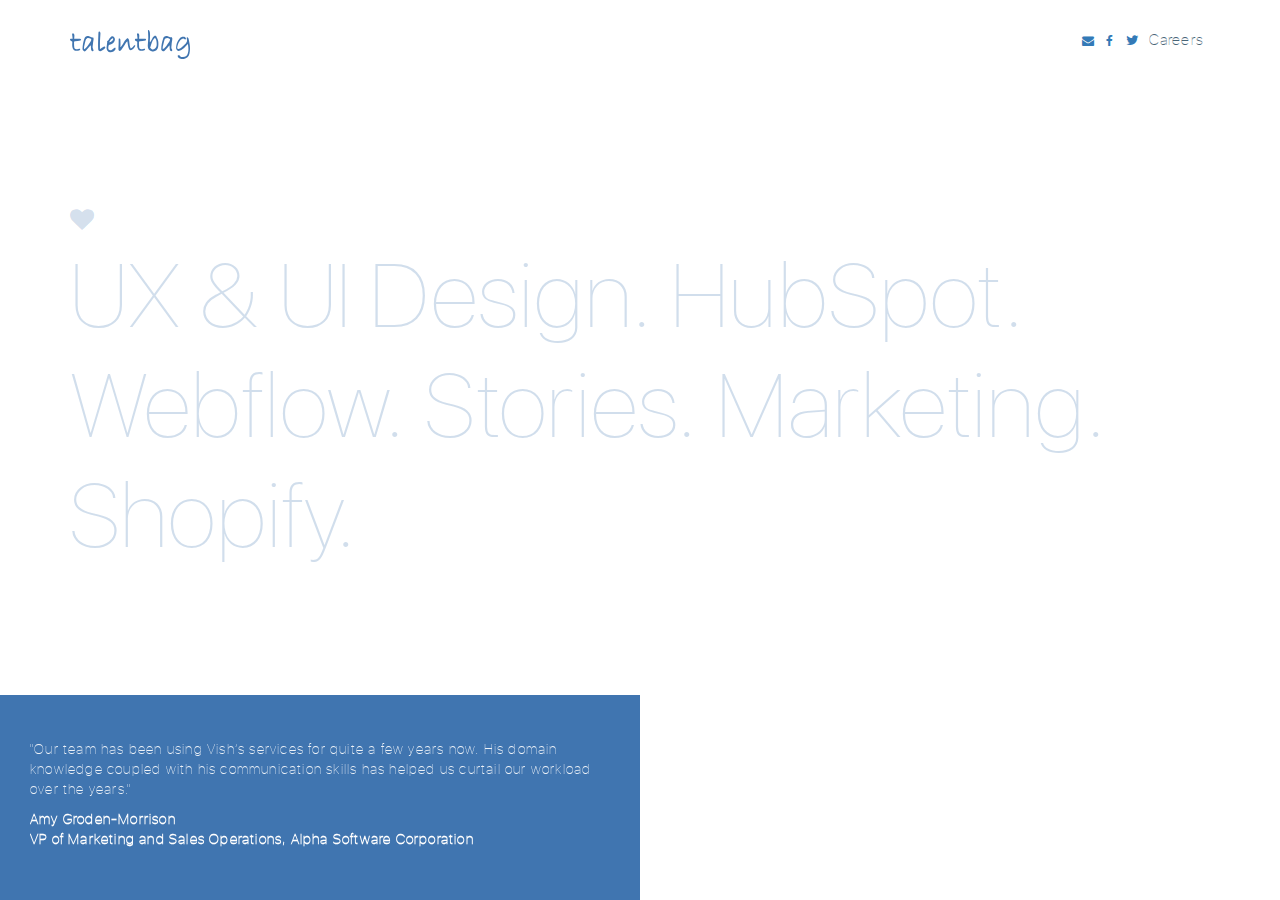
<file: index.html>
<!DOCTYPE html>
<html lang="en">

<head>

    <meta charset="utf-8">
    <meta http-equiv="X-UA-Compatible" content="IE=edge,chrome=1">
    <title>talentbag - User Experience | Stories </title>
    <meta property="og:title" content="User Experience | Stories">
    
     <meta name="twitter:title" content="User Experience | Stories" />
   
    <meta name="description" content="Talentbag is a design driven company which strives to create simple interactions and experiences." />
    
    <meta property="og:description" content="Talentbag is a design driven company which strives to create simple interactions and user experiences" />
    
   
    <meta name="twitter:description" content="Talentbag is a design driven company which strives to create simple user experiences" />
    
    <meta name="author" content="talentbag" />
    <meta name="keywords" content="Website development,App development,Marketing" />
    <meta property="og:url" content="http://www.talentbag.com" />
    <meta property="og:site_name" content="talentbag" />
   
   <meta name="viewport" content="width=device-width, initial-scale=1">
    <meta http-equiv="content-type" content="text/html; charset=utf-8">
 
    <link rel="icon" type="image/x-icon" href="img/favicon.ico">

    <!-- Bootstrap Core CSS -->

     <link  href="css/slick.css" rel="stylesheet">
    <link  href="css/bootstrap.min.css" rel="stylesheet">
	
	<link  href="css/font-awesome.min.css" rel="stylesheet">

    <!-- Custom CSS -->
    <link  href="css/style.css" rel="stylesheet" media="all">
    
</head>

<body>


		<div class="row">
			<div class="col-sm-12">
				<div class="container">
				<div class="col-sm-4 col-xs-5 padding-0">
					<img src="img/logo.svg" alt="talentbag-logo" class="logo">
				</div>
				
				<div class="col-sm-8 col-sm-offset-0 col-xs-6 col-xs-offset-1 padding-0">
					
					<div class="contact-box">
					
						
						<a href="mailto:hr@talentbag.com" class="social" target="_blank">
							<i class="fa fa-envelope"></i>
						</a>
						<a href="https://www.facebook.com/talentbag" class="social" target="_blank">
							<i class="fa fa-facebook-f"></i>
						</a>
						<a href="https://twitter.com/talentbag" class="social" target="_blank">
							<i class="fa fa-twitter"></i>
						</a>
						<a target="_blank" href="https://talentbag.freshteam.com/jobs" class="heading">Careers</a>
					</div>
				</div>
			</div>
			</div>
			
					
			<div class="col-sm-12 col-md-12 main-content" >
				<div class="container">
				<i class="fa fa-heart animated pulse infinite"></i>
				<h1 class="main-heading animated-color color-animate" >UX & UI Design. HubSpot. Webflow. Stories. Marketing. Shopify.</h1>
			</div>
							
			</div>
</div>

				<div class="testim testim-box">


  				<div>
  					<p class="quote">"Our team has been using Vish’s services for quite a few years now. His domain knowledge coupled with his communication skills has helped us curtail our workload over the years."</p>
  					<p class="name">Amy Groden-Morrison</p>
<p class="title">VP of Marketing and Sales Operations, Alpha Software Corporation</p></div>

	<div>
  					<p class="quote">"Vish likes a challenge, and therefore will always ask relevant questions to present the
 best solution for any given task.He is a valuable asset to our team and is very easy to work with."</p>
  					<p class="name">Ghada Vanderpool</p>
<p class="title">Digital Marketing Director, My Engine Lab</p></div>

	<div>
  					<p class="quote">"We’ve collaborated with Vish over several years and he has consistently delivered high quality work within our timeframes and has always communicated quickly and clearly. Vish has worked with us across multiple websites. His Hubspot knowledge is seemingly endless and we’d highly recommend working with him."</p>
  					<p class="name">Neil Burmester</p>
<p class="title">General Manager, Gamify</p></div>


  				<div>

</div>
				</div>
				



			
		



<!-- jQuery -->
<script type="text/javascript" src="js/jquery.min.js"></script>

<!-- Bootstrap Core JavaScript -->
<script type="text/javascript" src="js/bootstrap.min.js"></script>

<script type="text/javascript" src="js/slick.min.js"></script>

<script>
$(document).ready(function(){
    
$('.testim').slick({
  dots: false,
  slidesToShow: 1,
  slidesToScroll: 1,
  autoplay:true,
  arrows: false,
  infinite: true,
  speed: 3000,
  fade: true,

});

});

  (function(i,s,o,g,r,a,m){i['GoogleAnalyticsObject']=r;i[r]=i[r]||function(){
  (i[r].q=i[r].q||[]).push(arguments)},i[r].l=1*new Date();a=s.createElement(o),
  m=s.getElementsByTagName(o)[0];a.async=1;a.src=g;m.parentNode.insertBefore(a,m)
  })(window,document,'script','//www.google-analytics.com/analytics.js','ga');

  ga('create', 'UA-73090974-1', 'auto');
  ga('send', 'pageview');

</script>

<!-- Start of Async Drift Code -->
<script>
"use strict";

!function() {
  var t = window.driftt = window.drift = window.driftt || [];
  if (!t.init) {
    if (t.invoked) return void (window.console && console.error && console.error("Drift snippet included twice."));
    t.invoked = !0, t.methods = [ "identify", "config", "track", "reset", "debug", "show", "ping", "page", "hide", "off", "on" ], 
    t.factory = function(e) {
      return function() {
        var n = Array.prototype.slice.call(arguments);
        return n.unshift(e), t.push(n), t;
      };
    }, t.methods.forEach(function(e) {
      t[e] = t.factory(e);
    }), t.load = function(t) {
      var e = 3e5, n = Math.ceil(new Date() / e) * e, o = document.createElement("script");
      o.type = "text/javascript", o.async = !0, o.crossorigin = "anonymous", o.src = "https://js.driftt.com/include/" + n + "/" + t + ".js";
      var i = document.getElementsByTagName("script")[0];
      i.parentNode.insertBefore(o, i);
    };
  }
}();
drift.SNIPPET_VERSION = '0.3.1';
drift.load('thusxr9t5382');
</script>
<!-- End of Async Drift Code -->

</body>

</html>
</file>
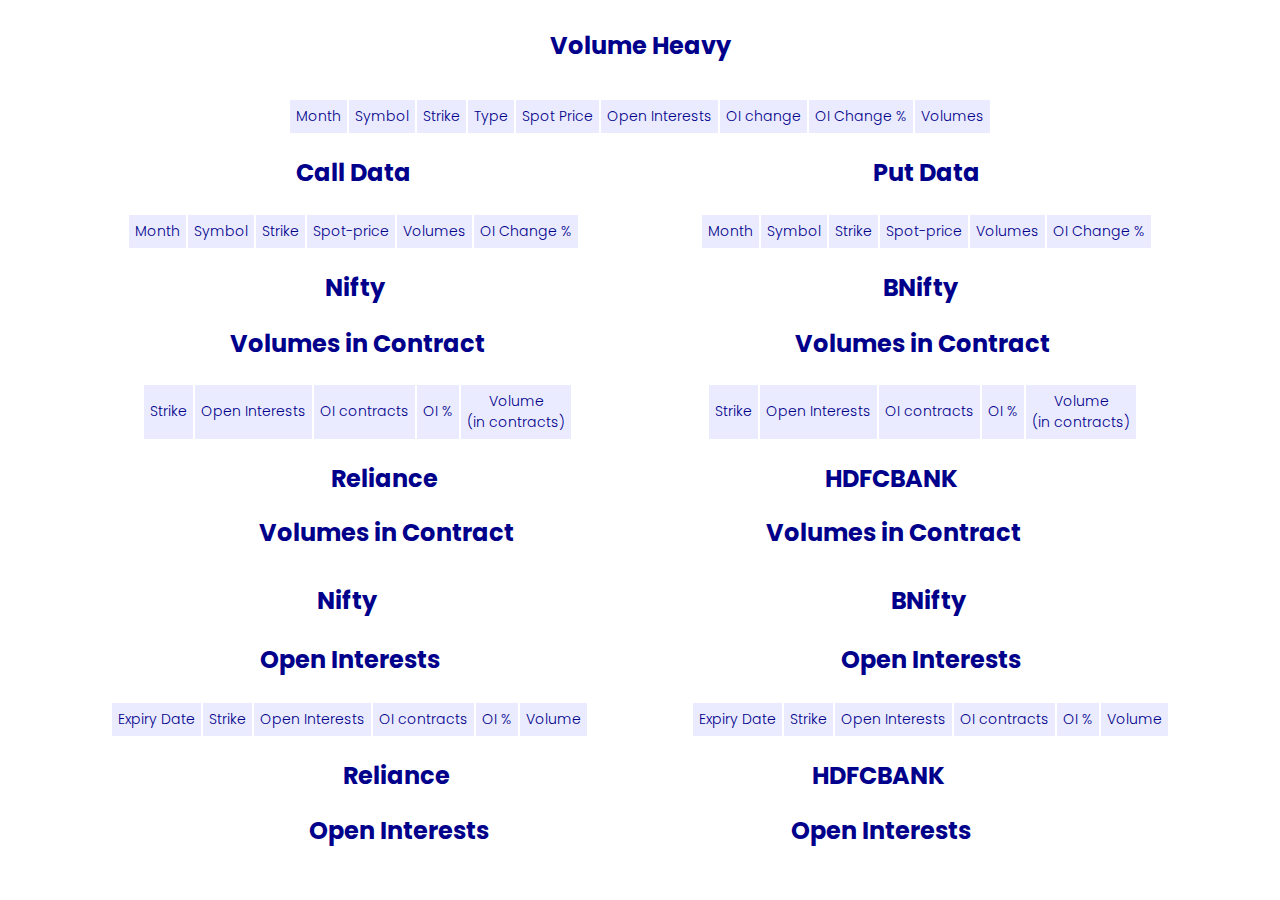
<file: projectoi.json/index.html>
<!DOCTYPE html>
<html lang="en">
<head>
    <meta charset="UTF-8">
    <meta name="viewport" content="width=device-width, initial-scale=1.0">
    <title>OI</title>
    <link href="https://fonts.googleapis.com/css2?family=Poppins:wght@300;400;500&display=swap" rel="stylesheet">
    <link rel="icon" type="image/x-icon" href="favicon.ico">
</head>

<style>
    body{
        font-family: 'Poppins', sans-serif;
    }

    .putCallTable{
        display: flex;
        justify-content: space-evenly;
    }
    .table{
        font-size: 14px;
        text-align: center;
        margin: 0 auto;
    }

    .table th{
        font-size: 14px;
        font-weight: 300;
        color: darkblue;
        background: #ebebff;
        padding: 6px;
       
    }

    .table tr{
        font-weight: 300;
       
    }
    

       .table td{
        
        padding: 2px;
    }


    .uniqueOne .title{
        text-align: center;
        color: darkblue;
    }

    .uniqueTwo .title{
        text-align: center;
        color: darkblue;
    }

    .title{
        text-align: center;
        color: darkblue;
        margin-bottom:5%;
    }
    
    
   
    .unique{
        display: none;
    }

    #showStock{
        width: 80%;
        margin: 100px auto 50px;
        text-align: center;
    }

    #showStock a{
        cursor: pointer;
    }

    #showStock a:hover{
        color:blue;
    }

    /* #clickData th{
        padding: 0;
    } */
    
   table#VolumeStocks tr {
        background: white;
        
    }
    
     tr.highlight-yellow {
         background-color:yellow;
     }
  
    
    table#VolumeStocks tr.highlight-yellow,#VolumeCStocks tr.highlight-yellow  {
        background: blue;
       color:#fff;
    }




table tr.highlight-blue
{background: darkblue !important;
color:#fff;}


 #tableOne  tr.highlight-blue, #tableTwo  tr.highlight-blue
{background:blue !important;}
 

table.reliance tr:nth-of-type(3),table.hdfcbank tr:nth-of-type(3),table.reliance tr:nth-of-type(2),table.hdfcbank tr:nth-of-type(2) 
{background: yellow;}

table.reliance tr:nth-child(n+7) {
  display: none;
}
 
table.index tr:nth-of-type(3),table.index tr:nth-of-type(2),table.index tr:nth-of-type(4)
,table.index tr:nth-of-type(5)
{background: yellow;}
 
table.index tr:nth-child(n+10) {
  display: none;
}



</style>
<body>
    
  
    <div class="putCallTable">
        <div class="uniqueOne">
            <h2 class="title">Volume Heavy</h2>
            <table id="VolumeStocks" class="table">
                <tr>
                     <th>Month</th>
                    <th>Symbol</th>
                    <th>Strike</th>
                    <!-- <th>Exipry-date</th> -->
                     <th>Type</th>
                    <th>Spot Price</th>
                    <th>Open Interests</th>
                    
                    <th> OI change</th>
                     <th>OI Change %</th>
                  <th>Volumes</th>
                    <!-- <th>Open-interest</th>
                    <th>Open-interest-contracts</th>
                    <th>Open-interest-change</th>-->
                   
                    <!--<th>Underlying-value</th>
                    <th>Volumes</th>
                    <th>Volumes-in-contracts</th>
                    <th>Open-interest-turnover</th>
                    <th>Notional-turnover</th>
                    <th>Premium</th>
                    <th>Premium-turnover</th>
                    <th>Symbol</th>
                    <th>Type</th> -->
                </tr>
            </table>
        </div>
        
    </div>
    
        <div class="putCallTable">
        <div class="uniqueOne">
            <h2 class="title">Call Data</h2>
            <table id="tableOne" class="table">
                <tr>
                     <th>Month</th>
                     <th>Symbol</th>
                     <th>Strike</th>
                    <!-- <th>Exipry-date</th> -->
                   
                    <th>Spot-price</th>
                  <th>Volumes</th>
                    <!-- <th>Open-interest</th>
                    <th>Open-interest-contracts</th>
                    <th>Open-interest-change</th>-->
                    <th>OI Change %</th>
                    <!--<th>Underlying-value</th>
                    <th>Volumes</th>
                    <th>Volumes-in-contracts</th>
                    <th>Open-interest-turnover</th>
                    <th>Notional-turnover</th>
                    <th>Premium</th>
                    <th>Premium-turnover</th>
                    <th>Symbol</th>
                    <th>Type</th> -->
                </tr>
            </table>
        </div>
        <div class="uniqueTwo">
            <h2 class="title">Put Data</h2>
            <table id="tableTwo" class="table">
                <tr>
                    <th>Month</th>
                    <th>Symbol</th>
                     <th>Strike</th>
                    <!-- <th>Exipry-date</th> -->
                    
                    <th>Spot-price</th> 
                   <th>Volumes</th>
                    <!-- <th>Open-interest</th>
                    <th>Open-interest-contracts</th>
                    <th>Open-interest-change</th>-->
                    <th>OI Change %</th>
                    <!--<th>Underlying-value</th>
                    <th>Volumes</th>
                    <th>Volumes-in-contracts</th>
                    <th>Open-interest-turnover</th>
                    <th>Notional-turnover</th>
                    <th>Premium</th>
                    <th>Premium-turnover</th>
                    <th>Symbol</th>
                    <th>Type</th> -->
                </tr>
            </table>
        </div>
    </div>


    <div class="putCallTable">
        <div class="uniqueOne">
             <h2 class="title main">Nifty<span class=" nifty-spot-price">&nbsp;</span></h2>
            <h2 class="title">Volumes in Contract</h2>
            <table id="tableIOne" class="index table">
                <tr>
                       <th>Strike</th>
                   <th>Open Interests</th>
                    <th>OI contracts</th> 
                   
                    <th>OI %</th>
                    <!-- <th>Open-interest</th>
                    <th>Open-interest-contracts</th>
                    <th>Open-interest-change</th>-->
                    <th>Volume</br>(in contracts)</th>
                    <!--<th>Underlying-value</th>
                    <th>Volumes</th>
                    <th>Volumes-in-contracts</th>
                    <th>Open-interest-turnover</th>
                    <th>Notional-turnover</th>
                    <th>Premium</th>
                    <th>Premium-turnover</th>
                    <th>Symbol</th>
                    <th>Type</th> -->
                </tr>
            </table>
        </div>
         <div class="uniqueOne">
              <h2 class="title mainB">BNifty<span class="index bifty-spot-price">&nbsp;</span></h2>
            <h2 class="title">Volumes in Contract</h2></h2>
            <table id="tableIOneB" class="index table">
                <tr>
                     
                   <th>Strike</th>
                   <th>Open Interests</th>
                    <th>OI contracts</th> 
                   
                    <th>OI %</th>
                    <!-- <th>Open-interest</th>
                    <th>Open-interest-contracts</th>
                    <th>Open-interest-change</th>-->
                    <th>Volume</br>(in contracts)</th>
                    <!--<th>Underlying-value</th>
                    <th>Volumes</th>
                    <th>Volumes-in-contracts</th>
                    <th>Open-interest-turnover</th>
                    <th>Notional-turnover</th>
                    <th>Premium</th>
                    <th>Premium-turnover</th>
                    <th>Symbol</th>
                    <th>Type</th> -->
                </tr>
            </table>
        </div>
       
    </div>
    <div class="putCallTable">
          
          <div class="uniqueTwo">
              <h2 class="title">Reliance&nbsp;<span class="reliance-spot"></span></h2>
            <h2 class="title">Volumes in Contract</h2>
            <table id="RelianceOne" class="reliance table">
                
            </table>
        </div>
        
          <div class="uniqueTwo">
              <h2 class="title">HDFCBANK&nbsp;<span class="hdfc-spot"></span></h2>
            <h2 class="title">Volumes in Contract</h2>
            <table id="HdfcOne" class="hdfcbank table">
                
            </table>
        </div>
    
       
    </div>
   
    <div class="putCallTable">
       
         <div class="uniqueTwo">
              <h2 class="title main">Nifty<span class=" nifty-spot-price">&nbsp;</span></h2>
            <h2 class="title">Open Interests</h2>
            <table id="tableITwo" class="index table">
                <tr>
                    <th>Expiry Date</th>
                    <th>Strike</th>
                   <th>Open Interests</th>
                    <th>OI contracts</th> 
                   
                    <th>OI %</th>
                    <!-- <th>Open-interest</th>
                    <th>Open-interest-contracts</th>
                    <th>Open-interest-change</th>-->
                    <th>Volume</th>
                    <!--<th>Underlying-value</th>
                    <th>Volumes</th>
                    <th>Volumes-in-contracts</th>
                    <th>Open-interest-turnover</th>
                    <th>Notional-turnover</th>
                    <th>Premium</th>
                    <th>Premium-turnover</th>
                    <th>Symbol</th>
                    <th>Type</th> -->
                </tr>
            </table>
        </div>
        <div class="uniqueTwo">
               <h2 class="title mainB">BNifty<span class="index bifty-spot-price">&nbsp;</span></h2>
            <h2 class="title">Open Interests</h2>
            <table id="tableITwoB" class="index table">
                <tr>
                     <th>Expiry Date</th>
                   <th>Strike</th>
                   <th>Open Interests</th>
                    <th>OI contracts</th> 
                   
                    <th>OI %</th>
                    <!-- <th>Open-interest</th>
                    <th>Open-interest-contracts</th>
                    <th>Open-interest-change</th>-->
                    <th>Volume</th>
                    <!--<th>Underlying-value</th>
                    <th>Volumes</th>
                    <th>Volumes-in-contracts</th>
                    <th>Open-interest-turnover</th>
                    <th>Notional-turnover</th>
                    <th>Premium</th>
                    <th>Premium-turnover</th>
                    <th>Symbol</th>
                    <th>Type</th> -->
                </tr>
            </table>
        </div>
    </div>



    
   
     

       
       
       
       
        <div class="putCallTable">
          
            <div class="uniqueOne">
                <h2 class="title">Reliance&nbsp;<span class="reliance-spot"></span></h2>
            <h2 class="title">Open Interests</h2>
            <table id="RelianceTwo" class="reliance table">
           
            </table>
        </div>
        <div class="uniqueOne">
             <h2 class="title">HDFCBANK&nbsp;<span class="hdfc-spot"></span></h2>
            <h2 class="title">Open Interests</h2>
            <table id="HdfcTwo" class="hdfcbank table">
           
            </table>
        </div>
        
    </div>
        
         
<!--
    <div id="showStock"></div>
    <div class="allData">
        <table class="table" id ="clickData">
          
        </table>
         
            
        
    </div>
-->
    <script src="https://ajax.googleapis.com/ajax/libs/jquery/3.5.1/jquery.min.js"></script>
 
    <script>

var dt = new Date();
var time = dt.getHours();

    
/*Stocks Data*/     


    
    var data_call_array = [];
     var data_put_array = [];

            var staticUrl = 'https://www.bloombergquint.com/feapi/markets/options?option-type=call&security-type=stock&sort-by=contract&limit=200';
$.getJSON(staticUrl, function(data_call) {
    //console.log(data_call);
   data_call_array = data_call;
    console.log(data_call_array);
    var staticUrl_n = 'https://www.bloombergquint.com/feapi/markets/options?option-type=put&security-type=stock&sort-by=contract&limit=200';
  
   $.getJSON(staticUrl_n, function(data_put) {
    //console.log("hi");
  data_put_array = data_put;
  //console.log(data_put_array);
  getCallData();
   
       showClickData();
});
     
   // console.log(data_call_array);
       //
       
        
});

          

  /*Index Data */
  
   var data_Icall_array = [];
     var data_Iput_array = [];
     

            var staticUrl = 'https://www.bloombergquint.com/feapi/markets/options?option-type=call&security-type=index&sort-by=contract&limit=200';
$.getJSON(staticUrl, function(data_Icall) {
    //console.log(data_call);
   data_Icall_array = data_Icall;
    
    var staticUrl_n = 'https://www.bloombergquint.com/feapi/markets/options?option-type=put&security-type=index&sort-by=contract&limit=200';
  
   $.getJSON(staticUrl_n, function(data_Iput) {
    //console.log("hi");
  data_Iput_array = data_Iput;
  //console.log(data_put_array);
  getIndexCData();
 
});

});    
    
    /* End Index Data */
    
    
    
    /*Index Code*/
    
    
     function getIndexCData(){
            var count = 1;
             var countB = 1;
                let callData = data_Icall_array;
                let putData = data_Iput_array;
            
                let arrayAllCData = callData.options;
                let arrayAllPData = putData.options;
                
               
                
                var combineData = arrayAllCData.concat(arrayAllPData);
                
                //console.log(callDataOpt);
                 combineData.sort(function(a, b){
                   var x = a["expiry-date"]; var y = b["expiry-date"];
                    return ((x < y) ? -1 : ((x > y) ? 1 : 0));
                     
                });
            
            
            
                var date_current = combineData[0]["expiry-date"];
                var arrayAllExpiryData = [];
                 
                  for (let y = 0; y < combineData.length; y++){
                    
                 
                   if(combineData[y]["expiry-date"] == date_current ){
                       //console.log(arrayAllData[y]);
                       arrayAllExpiryData.push(combineData[y]);
                   } 
                   
                   }
            
                 arrayAllExpiryData.sort(function(a, b){
                   var x = a["volumes"]; var y = b["volumes"];
                    return ((x > y) ? -1 : ((x < y) ? 1 : 0));
                     
                });
                
                for (let y = 0; y < arrayAllExpiryData.length; y++){
                    
                  
                     
                    if (arrayAllExpiryData[y]["symbol"] == "NIFTY 50"){
                       
                    var print = $('<tr><td>' + '&nbsp;' + arrayAllExpiryData[y]["strike-price"]+ '&nbsp;'+ arrayAllExpiryData[y]["type"]  + '&nbsp;' +  '</td><td>' + nfObject.format(arrayAllExpiryData[y]["open-interest"])+ '</td><td>' + nfObject.format(arrayAllExpiryData[y]["open-interest-in-contracts"]) +'</td><td>'  + arrayAllExpiryData[y]["open-interest-change-percentage"] + '</td><td>'+ nfObject.format(arrayAllExpiryData[y]["volumes-in-contracts"]) +'</td></tr>');
                    $('#tableIOne').append(print);
                    
                     
                         if (count == 1){
                       count = 2;
                         $('.nifty-spot-price').append(arrayAllExpiryData[y]["spot-price"]);
                        }
                    }
                    
                    else{
                        var print = $('<tr><td>' + '&nbsp;' + arrayAllExpiryData[y]["strike-price"]+ '&nbsp;'+ arrayAllExpiryData[y]["type"] + '&nbsp;'+  '</td><td>' + nfObject.format(arrayAllExpiryData[y]["open-interest"]) + '</td><td>' + nfObject.format(arrayAllExpiryData[y]["open-interest-in-contracts"]) +'</td><td>'  + arrayAllExpiryData[y]["open-interest-change-percentage"] + '</td><td>'+ nfObject.format(arrayAllExpiryData[y]["volumes-in-contracts"])+'</td></tr>');
                    $('#tableIOneB').append(print);
                    //console.log(arrayAllDataN[y]["spot-price"]);
                     if (countB == 1){
                         countB = 2;
                         $('.bifty-spot-price').append(arrayAllExpiryData[y]["spot-price"]);
                        }
                    }
                
                }
                
                 arrayAllExpiryData.sort(function(a, b){
                   var x = a["open-interest"]; var y = b["open-interest"];
                    return ((x > y) ? -1 : ((x < y) ? 1 : 0));
                     
                });
                
                for (let y = 0; y < arrayAllExpiryData.length; y++){
                    
                   
                    
                    if (arrayAllExpiryData[y]["symbol"] == "NIFTY 50"){
                    var print = $('<tr><td>' + '&nbsp;' + arrayAllExpiryData[y]["expiry-date"].slice(5,10) + '</td><td>' + arrayAllExpiryData[y]["strike-price"]+ '&nbsp;'+ arrayAllExpiryData[y]["type"] + '&nbsp;'+ '</td><td>' + nfObject.format(arrayAllExpiryData[y]["open-interest"]) + '</td><td>' + nfObject.format(arrayAllExpiryData[y]["open-interest-in-contracts"]) +'</td><td>'  + arrayAllExpiryData[y]["open-interest-change-percentage"] + '</td><td>'+ nfObject.format(arrayAllExpiryData[y]["volumes"]) +'</td></tr>');
                    $('#tableITwo').append(print);
                     
                     
                         if (count == 1){
                       count = 2;
                         $('.nifty-spot-price').append(arrayAllExpiryData[y]["spot-price"]);
                        }
                    }
                    
                    else{
                        var print = $('<tr><td>' + '&nbsp;' + arrayAllExpiryData[y]["expiry-date"].slice(5,10) + '</td><td>' + arrayAllExpiryData[y]["strike-price"] + '&nbsp;'+ arrayAllExpiryData[y]["type"]  +  '</td><td>' + nfObject.format(arrayAllExpiryData[y]["open-interest"]) + '</td><td>' + nfObject.format(arrayAllExpiryData[y]["open-interest-in-contracts"]) +'</td><td>'  + arrayAllExpiryData[y]["open-interest-change-percentage"] + '</td><td>'+ nfObject.format(arrayAllExpiryData[y]["volumes"]) +'</td></tr>');
                    $('#tableITwoB').append(print);
                    //console.log(arrayAllDataN[y]["spot-price"]);
                     if (countB == 1){
                         countB = 2;
                         $('.bifty-spot-price').append(arrayAllExpiryData[y]["spot-price"]);
                        }
                    }
                
                }
        

       }
    
    
    
    
    /* End Index Code */
    
    
    
        
        let uniqueSymbolCall = [];
        let uniqueSymbolPut = [];
        let arrayCallData;
        let arrayPutData;
        let arrayAllData;
        let unique1;
        let unique2;
        let unique;
        let showArray;
        let uniqueresultcall = [];
         let uniqueresultput = [];
        
        


   

       function getCallData(){
            
         
                let callData = data_call_array;
            //console.log(callData);
              //   console.log(callData);
                let callDataOpt = callData.options;
                //console.log(callDataOpt);
                arrayCallData = callDataOpt;
                // console.log(arrayCallData);

                let lenCallData = arrayCallData.length;
                // console.log(arrayCallData[0]);
                for (let i = 0; i < lenCallData; i++){
                    // console.log(arrayCallData[0][i]);
                   
                        uniqueSymbolCall.push(arrayCallData[i]["symbol"]);
                    
                
                    uniqueresultcall = uniqueSymbolCall.filter(function(e) {
                 return uniqueSymbolCall.indexOf(e) == uniqueSymbolCall.lastIndexOf(e);
                });
                
                
                // console.log(uniqueSymbolCall);
                // console.log(uniqueSymbolCall.length);
        }

        getPutData();

        arrayAllData = arrayCallData.concat(arrayPutData);
        // console.log(arrayAllData);
    
        let arr1 = uniqueSymbolCall;
        let arr2 = uniqueSymbolPut;
        let arr5  = uniqueresultcall;
        let arr4 = uniqueresultput;

        unique1 = arr5.filter((o) => arr2.indexOf(o) === -1);
        // console.log(unique1);

        let arr3 = arr1.concat(arr2);
        // console.log(arr3);

        let uniqueArr3 = [...new Set(arr3)];
        //console.log(uniqueArr3);

        showArray = uniqueArr3;

        let myClass;
        let x;
        /*for (x = 0; x < showArray.length; x++){
            myClass = document.getElementsByClassName(`${showArray[x]}`);
            let value = `<a  onclick="myFunction('${showArray[x]}')" class="${showArray[x]}"> ${showArray[x]} </a>`;
            $('#showStock').append(value + " &nbsp; &nbsp;");
            // await showClickData(showArray[x]);
            // myFunction(showArray[x]);
        }*/

        // $(myClass).click(myFunction(showArray[x]));




        for( let m = 0; m < unique1.length; m++){
            details(unique1[m],"call");
        }
    
        unique2 = arr4.filter((o) => arr1.indexOf(o) === -1);
        //console.log(arr4);
        //console.log(arr1);
        //console.log(unique2);
        for(let n = 0; n < unique2.length; n++){
             details(unique2[n],"put");
        }

        unique = unique1.concat(unique2);
        // console.log(unique);
        
       

        for ( let o = 0; o < unique.length; o++){
          allDetails(unique[o]);        
            // unique[o].addEvenetListener('click',allDetails(o))
        }
      
       }
       
       
     



     function getPutData(){
     
            let putData = data_put_array;
            
            let putDataOpt = putData.options;
            
            //console.log(callDataOpt);
            arrayPutData = putDataOpt;
            // console.log(arrayPutData);

            let lenPutData = arrayPutData.length;
            
         
            
            for (let i = 0; i < lenPutData; i++){
                
                
                   
                    uniqueSymbolPut.push(arrayPutData[i]["symbol"]);
               
            }
            
            
            uniqueresultput = uniqueSymbolPut.filter(function(e) {
                 return uniqueSymbolPut.indexOf(e) == uniqueSymbolPut.lastIndexOf(e);
                });
                
         
        
       }


       let callDataArray = [];
       let putDataArray = [];
       let allDataArray = [];
       nfObject = new Intl.NumberFormat('en-US');


       function details(getInput,type){
            let mainArray = arrayCallData;
            let mainArray2 = arrayPutData;
            let uniqueFirst = unique1;
            let uniqueTwo = unique2;
            let uniqueFinal = unique;
        
            //console.log("hi");
            //console.log(unique);
            //console.log(unique1);
            //console.log(unique2);
            //console.log(getInput);
            //console.log("hii");
            //console.log(mainArray2);
            //console.log(uniqueTwo);

            if (type == "call"){                
            for (let k = 0; k < mainArray.length; k++){
                if(mainArray[k]["symbol"] == getInput){
                    callDataArray.push(mainArray[k]);
                    
                    var test = JSON.stringify(mainArray);
                  // console.log("hi"+test);
                  
                  
                  
                    if (Number(mainArray[k]["strike-price"]) < Number(mainArray[k]["spot-price"]))
                    {
                       
                        
                     var print = $('<tr class="highlight-yellow"><td>'+
                        mainArray[k]["expiry-date"].slice(5,7) +'</td><td>'  + mainArray[k]["symbol-strike"].split(" ")[0] + '</td><td>'  + mainArray[k]["strike-price"] + '</td><td>' + mainArray[k]["spot-price"]  + '</td><td>'+ nfObject.format(mainArray[k]["volumes"]) + '</td><td>' + mainArray[k]["open-interest-change-percentage"] + '</td></tr>' );
                            
                    }
                    
                    else if(Number(mainArray[k]["open-interest-change-percentage"]) > 16 && time == 9){
                        
                    var print = $('<tr class="highlight-blue"><td>'+ mainArray[k]["expiry-date"].slice(5,7) +'</td><td>'  + mainArray[k]["symbol-strike"].split(" ")[0] + '</td><td>'  + mainArray[k]["strike-price"] +  '</td><td>' + mainArray[k]["spot-price"] + '</td><td>'+ nfObject.format(mainArray[k]["volumes"]) + '</td><td>' + mainArray[k]["open-interest-change-percentage"] + '</td></tr>');}
                    
                    
                    
                    else{
                        
                    var print = $('<tr><td>'+ mainArray[k]["expiry-date"].slice(5,7) +'</td><td>'  + mainArray[k]["symbol-strike"].split(" ")[0] + '</td><td>'  + mainArray[k]["strike-price"] +  '</td><td>' + mainArray[k]["spot-price"] + '</td><td>'+ nfObject.format(mainArray[k]["volumes"]) + '</td><td>' + mainArray[k]["open-interest-change-percentage"] + '</td></tr>');}
                    $('#tableOne').append(print);
                }
            }
            }
            if(type == "put"){
            
            for (let l = 0; l < mainArray2.length; l++){
                if(mainArray2[l]["symbol"] == getInput){
                    putDataArray.push(mainArray2[l]);
                    // console.log(putDataArray);
                  
                    if (Number(mainArray2[l]["strike-price"]) > Number(mainArray2[l]["spot-price"]))
                    {
                        
                         var print = $('<tr class="highlight-yellow"><td>'+ mainArray2[l]["expiry-date"].slice(5,7)  +'</td><td>' + mainArray2[l]["symbol-strike"].split(" ")[0] + '</td><td>'  + mainArray2[l]["strike-price"] + '</td><td>' + mainArray2[l]["spot-price"] + '</td><td>'+ nfObject.format(mainArray2[l]["volumes"]) + '</td><td>' + mainArray2[l]["open-interest-change-percentage"] + '</td></tr>');}
                         
                     
                    else if(Number(mainArray2[l]["open-interest-change-percentage"]) > 16 && time == 11){
                        
                    var print = $('<tr class="highlight-blue"><td>'+ mainArray2[l]["expiry-date"].slice(5,7) +'</td><td>'  + mainArray2[l]["symbol-strike"].split(" ")[0] + '</td><td>'  + mainArray2[l]["strike-price"] +  '</td><td>' + mainArray2[l]["spot-price"] + '</td><td>'+ nfObject.format(mainArray2[l]["volumes"]) + '</td><td>' + mainArray2[l]["open-interest-change-percentage"] + '</td></tr>');}
                    
                    
                    else{
                    var print = $('<tr><td>'+ mainArray2[l]["expiry-date"].slice(5,7)  +'</td><td>' + mainArray2[l]["symbol-strike"].split(" ")[0] + '</td><td>'  + mainArray2[l]["strike-price"] + '</td><td>' + mainArray2[l]["spot-price"] + '</td><td>' + nfObject.format(mainArray2[l]["volumes"]) + '</td><td>' + mainArray2[l]["open-interest-change-percentage"] + '</td></tr>');}
                    $('#tableTwo').append(print);
                }
            }
            }
            
            
       }


       function allDetails(e){
        let uniqueFinalArr = arrayAllData;
        for (let p = 0; p < uniqueFinalArr.length; p++){
            if(uniqueFinalArr[p]["symbol"].includes(e)){
                allDataArray.push(uniqueFinalArr[p]);
                
                var print = $('<tr><td>'+ uniqueFinalArr[p]["symbol-strike"] +'</td><td>' + uniqueFinalArr[p]["expiry-date"]+ '</td><td>' + uniqueFinalArr[p]["strike-price"] + '</td><td>' + uniqueFinalArr[p]["spot-price"] + '</td><td>' + uniqueFinalArr[p]["open-interest"]+'</td><td>' + uniqueFinalArr[p]["open-interest-in-contracts"]+'</td><td>' + uniqueFinalArr[p]["open-interest-change"]+'</td><td>'+ uniqueFinalArr[p]["open-interest-change-percentage"]+'</td><td>'+ uniqueFinalArr[p]["underlying-value"]+'</td><td>'+ nfObject.format(uniqueFinalArr[p]["volumes"])+'</td><td>' + nfObject.format(uniqueFinalArr[p]["volumes-in-contracts"])+'</td><td>' + uniqueFinalArr[p]["open-interest-turnover"]+'</td><td>' + uniqueFinalArr[p]["notional-turnover"]+'</td><td>' + uniqueFinalArr[p]["premium"]+'</td><td>' + uniqueFinalArr[p]["premium-turnover"]+'</td><td>' + uniqueFinalArr[p]["symbol"]+'</td><td>' + uniqueFinalArr[p]["type"]+'</td></tr>');
                $('#tableThree').append(print);
            }
        }
       }


       


       let showDataArry = [];

       function showClickData(){
            // console.log(arrayAllData);
            
           
            
         $('#clickData').html("");
        $('#VolumeStocks').html("");
        $('#VolumeStocks').html("<tr><th>Month</th><th>Symbol</th><th>Strike</th><th>Type</th><th>Spot price</th><th>OI</th><th>OI change</th><th>OI change %</th><th>Volumes</th></tr>");
        $('#VolumeCStocks').html("");
        $('#VolumeCStocks').html("<tr><th>Month</th><th>Symbol</th><th>Strike</th><th>Type</th><th>Spot price</th><th>OI</br>(in contracts)</th><th>OI change</th><th>OI change %</th><th>Volumes</br>(in contracts)</th></tr>");
     
         
           arrayAllData.sort(function(a, b){
                   var x = a["volumes-in-contracts"]; var y = b["volumes-in-contracts"];
                    return ((x > y) ? -1 : ((x < y) ? 1 : 0));
                     
                });
          
         
         for (let y = 0; y < 24; y++){
               
                   if (Math.abs(arrayAllData[y]["open-interest-change-percentage"]) > 60 )
                    {
                       
                       
                              var print = $('<tr class="highlight-yellow"><td>' + arrayAllData[y]["expiry-date"].slice(5,7) + '</td><td>' + arrayAllData[y]["symbol-strike"].split(" ")[0] +  '</td><td>' + arrayAllData[y]["strike-price"] + '</td><td>' + arrayAllData[y]["type"]+'</td><td>' + arrayAllData[y]["spot-price"]+'</td><td>' + arrayAllData[y]["open-interest-in-contracts"]+'</td><td>' + arrayAllData[y]["open-interest-change"]+'</td><td>'+ arrayAllData[y]["open-interest-change-percentage"] + '</td><td>'+ nfObject.format(arrayAllData[y]["volumes-in-contracts"]) +'</td></tr>');
                        
                    
                    $('#VolumeCStocks').append(print);
                    
                    }
                    
                   
                    
                   
                   
                
                }
         
         
         
           arrayAllData.sort(function(a, b){
                   var x = a["volumes"]; var y = b["volumes"];
                    return ((x > y) ? -1 : ((x < y) ? 1 : 0));
                     
                });
                
                var volume_count = 0;
                var ev = "RELIANCE";
                
                for (let y = 0; y < 24; y++){
               
                    if (Math.abs(arrayAllData[y]["open-interest-change-percentage"]) >= 100)
                    {
               
                    // console.log(showDataArry);
                    var print = $('<tr class="highlight-blue"><td>' + arrayAllData[y]["expiry-date"].slice(5,7) + '</td><td>' + arrayAllData[y]["symbol-strike"].split(" ")[0] +  '</td><td>' + arrayAllData[y]["strike-price"] + '</td><td>' + arrayAllData[y]["type"]+'</td><td>' + arrayAllData[y]["spot-price"]+'</td><td>' + arrayAllData[y]["open-interest"]+'</td><td>' + arrayAllData[y]["open-interest-change"]+'</td><td>'+ arrayAllData[y]["open-interest-change-percentage"] + '</td><td>'+ nfObject.format(arrayAllData[y]["volumes"]) +'</td></tr>');
                    $('#VolumeStocks').append(print);
                    
                    }
                    
                    else if (Math.abs(arrayAllData[y]["open-interest-change-percentage"]) > 16 && Math.abs(arrayAllData[y]["open-interest-change-percentage"]) <= 99  )
                    {
                       
                       
                              var print = $('<tr class="highlight-yellow"><td>' + arrayAllData[y]["expiry-date"].slice(5,7) + '</td><td>' + arrayAllData[y]["symbol-strike"].split(" ")[0] +  '</td><td>' + arrayAllData[y]["strike-price"] + '</td><td>' + arrayAllData[y]["type"]+'</td><td>' + arrayAllData[y]["spot-price"]+'</td><td>' + arrayAllData[y]["open-interest"]+'</td><td>' + arrayAllData[y]["open-interest-change"]+'</td><td>'+ arrayAllData[y]["open-interest-change-percentage"] + '</td><td>'+ nfObject.format(arrayAllData[y]["volumes"]) +'</td></tr>');
                        
                    
                    $('#VolumeStocks').append(print);
                    
                    }
                    
                   
                    
                   
                   
                
                }
           
            
                 $('.reliance').html("");
                  $('#RelianceOne').html("<tr><th>Month</th><th>Strike</th><th>Type</th><th>Open Interests</br>(in contracts)</th><th>OI change</th><th>OI %</th><th>Volumes</br>(in contracts)</th></tr>");
                 $('#RelianceTwo').html("<tr><th>Month</th><th>Strike</th><th>Type</th><th>Open Interests</th><th>OI change</th><th>OI %</th><th>Volumes</th></tr>");
               
                
                for (let y = 0; y < arrayAllData.length; y++){
                if(arrayAllData[y]["symbol"].includes(ev)){
                    showDataArry.push(arrayAllData[y]);
                    // console.log(showDataArry);
                    var print = $('<tr><td>'+ arrayAllData[y]["expiry-date"].slice(5,7) + '</td><td>' + arrayAllData[y]["strike-price"] + '</td><td>' + arrayAllData[y]["type"]+'</td><td>' + nfObject.format(arrayAllData[y]["open-interest-in-contracts"])+'</td><td>' + arrayAllData[y]["open-interest-change"]+'</td><td>'+ arrayAllData[y]["open-interest-change-percentage"] + '</td><td>'+ nfObject.format(arrayAllData[y]["volumes-in-contracts"]) +'</td></tr>');
                    $('#RelianceOne').append(print);
                    $('.reliance-spot').html(arrayAllData[y]["spot-price"]);
                }
                }
                
              
                
                arrayAllData.sort(function(a, b){
                   var x = a["open-interest"]; var y = b["open-interest"];
                    return ((x > y) ? -1 : ((x < y) ? 1 : 0));
                     
                });
                
                for (let y = 0; y < arrayAllData.length; y++){
                if(arrayAllData[y]["symbol"].includes(ev)){
                    showDataArry.push(arrayAllData[y]);
                    // console.log(showDataArry);
                    var print = $('<tr><td>'+ arrayAllData[y]["expiry-date"].slice(5,7) + '</td><td>' + arrayAllData[y]["strike-price"] + '</td><td>' + arrayAllData[y]["type"]+'</td><td>' + nfObject.format(arrayAllData[y]["open-interest"])+'</td><td>' + arrayAllData[y]["open-interest-change"]+'</td><td>'+ arrayAllData[y]["open-interest-change-percentage"] + '</td><td>'+ nfObject.format(arrayAllData[y]["volumes"])+'</td></tr>');
                    $('#RelianceTwo').append(print);
                     
                   
                }
                }
               
                 $('.hdfcbank').html("");
                 $('#HdfcOne').html("<tr><th>Month</th><th>Strike</th><th>Type</th><th>Open Interests</br>(in contracts)</th><th>OI change</th><th>OI %</th><th>Volumes</br>(in contracts)</th></tr>");
                $('#HdfcTwo').html("<tr><th>Month</th><th>Strike</th><th>Type</th><th>Open Interests</th><th>OI change</th><th>OI %</th><th>Volumes</th></tr>");
               
                var ev = "HDFCBANK";
          
               
                for (let y = 0; y < arrayAllData.length; y++){
                if(arrayAllData[y]["symbol"].includes(ev)){
                    showDataArry.push(arrayAllData[y]);
                    // console.log(showDataArry);
                    var print = $('<tr><td>'+ arrayAllData[y]["expiry-date"].slice(5,7) + '</td><td>' + arrayAllData[y]["strike-price"] + '</td><td>' + arrayAllData[y]["type"]+'</td><td>' + nfObject.format(arrayAllData[y]["open-interest-in-contracts"])+'</td><td>' + arrayAllData[y]["open-interest-change"]+'</td><td>'+ arrayAllData[y]["open-interest-change-percentage"] + '</td><td>'+ nfObject.format(arrayAllData[y]["volumes-in-contracts"])+'</td></tr>');
                    $('#HdfcOne').append(print);
                   $('.hdfc-spot').html(arrayAllData[y]["spot-price"]);
                }
                }
               
                   
                  arrayAllData.sort(function(a, b){
                   var x = a["open-interest"]; var y = b["open-interest"];
                    return ((x > y) ? -1 : ((x < y) ? 1 : 0));
                     
                });
                
                 for (let y = 0; y < arrayAllData.length; y++){
                if(arrayAllData[y]["symbol"].includes(ev)){
                    showDataArry.push(arrayAllData[y]);
                    // console.log(showDataArry);
                    var print = $('<tr><td>'+ arrayAllData[y]["expiry-date"].slice(5,7) + '</td><td>' + arrayAllData[y]["strike-price"] + '</td><td>' + arrayAllData[y]["type"]+'</td><td>' + nfObject.format(arrayAllData[y]["open-interest"]) +'</td><td>' + arrayAllData[y]["open-interest-change"]+'</td><td>'+ arrayAllData[y]["open-interest-change-percentage"] + '</td><td>'+ nfObject.format(arrayAllData[y]["volumes"])+'</td></tr>');
                    $('#HdfcTwo').append(print);
                   
                }
                }
            
        
       }




    
    </script>
</body>
</html>
</file>
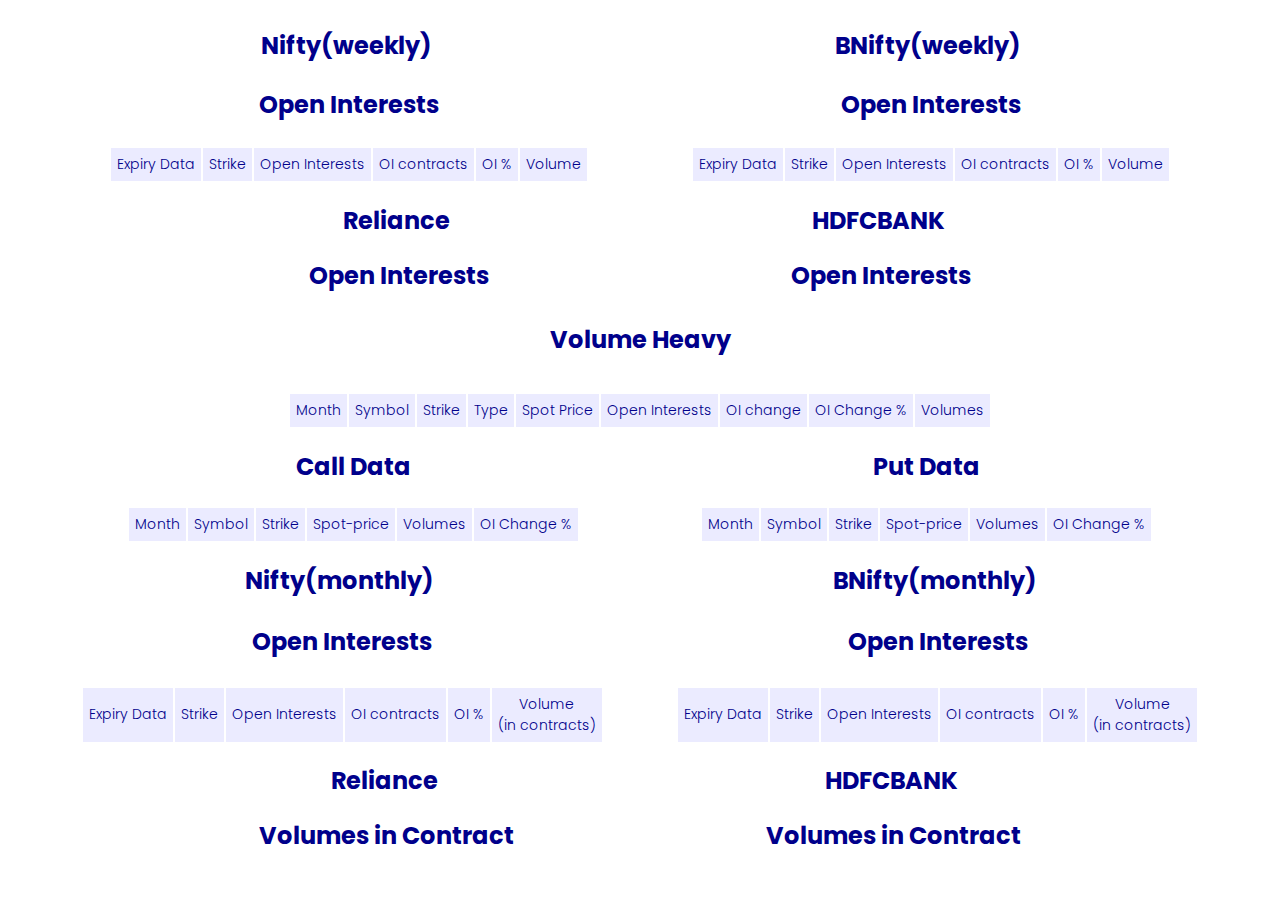
<file: projectoi.json/index2.html>
<!DOCTYPE html>
<html lang="en">
<head>
    <meta charset="UTF-8">
    <meta name="viewport" content="width=device-width, initial-scale=1.0">
    <title>OI</title>
    <link href="https://fonts.googleapis.com/css2?family=Poppins:wght@300;400;500&display=swap" rel="stylesheet">
    <link rel="icon" type="image/x-icon" href="favicon.ico">
</head>

<style>
    body{
        font-family: 'Poppins', sans-serif;
    }

    .putCallTable{
        display: flex;
        justify-content: space-evenly;
    }
    .table{
        font-size: 14px;
        text-align: center;
        margin: 0 auto;
    }

    .table th{
        font-size: 14px;
        font-weight: 300;
        color: darkblue;
        background: #ebebff;
        padding: 6px;
       
    }

    .table tr{
        font-weight: 300;
       
    }
    

       .table td{
        
        padding: 2px;
    }


    .uniqueOne .title{
        text-align: center;
        color: darkblue;
    }

    .uniqueTwo .title{
        text-align: center;
        color: darkblue;
    }

    .title{
        text-align: center;
        color: darkblue;
        margin-bottom:5%;
    }
    
    
   
    .unique{
        display: none;
    }

    #showStock{
        width: 80%;
        margin: 100px auto 50px;
        text-align: center;
    }

    #showStock a{
        cursor: pointer;
    }

    #showStock a:hover{
        color:blue;
    }

    /* #clickData th{
        padding: 0;
    } */
    
   table#VolumeStocks tr {
        background: white;
        
    }
    
     tr.highlight-yellow {
         background-color:yellow;
     }
  
    
    table#VolumeStocks tr.highlight-yellow,#VolumeCStocks tr.highlight-yellow  {
        background: blue;
       color:#fff;
    }




table tr.highlight-blue
{background: darkblue !important;
color:#fff;}


 #tableOne  tr.highlight-blue, #tableTwo  tr.highlight-blue
{background:blue !important;}
 

table.reliance tr:nth-of-type(3),table.hdfcbank tr:nth-of-type(3),table.reliance tr:nth-of-type(2),table.hdfcbank tr:nth-of-type(2) 
{background: yellow;}

table.reliance tr:nth-child(n+7) {
  display: none;
}
 
table.index tr:nth-of-type(3),table.index tr:nth-of-type(2),table.index tr:nth-of-type(4)
,table.index tr:nth-of-type(5)
{background: yellow;}
 
table.index tr:nth-child(n+10) {
  display: none;
}



</style>
<body>
    
    <div class="putCallTable">
       
         <div class="uniqueTwo">
              <h2 class="title main">Nifty(weekly)<span class=" nifty-spot-price">&nbsp;</span></h2>
            <h2 class="title">Open Interests</h2>
            <table id="tableITwo" class="index table">
                <tr>
                    <th>Expiry Data</th>
                    <th>Strike</th>
                   <th>Open Interests</th>
                    <th>OI contracts</th> 
                   
                    <th>OI %</th>
                    <!-- <th>Open-interest</th>
                    <th>Open-interest-contracts</th>
                    <th>Open-interest-change</th>-->
                    <th>Volume</th>
                    <!--<th>Underlying-value</th>
                    <th>Volumes</th>
                    <th>Volumes-in-contracts</th>
                    <th>Open-interest-turnover</th>
                    <th>Notional-turnover</th>
                    <th>Premium</th>
                    <th>Premium-turnover</th>
                    <th>Symbol</th>
                    <th>Type</th> -->
                </tr>
            </table>
        </div>
        <div class="uniqueTwo">
               <h2 class="title mainB">BNifty(weekly)<span class="index bifty-spot-price">&nbsp;</span></h2>
            <h2 class="title">Open Interests</h2>
            <table id="tableITwoB" class="index table">
                <tr>
                    <th>Expiry Data</th>
                   <th>Strike</th>
                   <th>Open Interests</th>
                    <th>OI contracts</th> 
                   
                    <th>OI %</th>
                    <!-- <th>Open-interest</th>
                    <th>Open-interest-contracts</th>
                    <th>Open-interest-change</th>-->
                    <th>Volume</th>
                    <!--<th>Underlying-value</th>
                    <th>Volumes</th>
                    <th>Volumes-in-contracts</th>
                    <th>Open-interest-turnover</th>
                    <th>Notional-turnover</th>
                    <th>Premium</th>
                    <th>Premium-turnover</th>
                    <th>Symbol</th>
                    <th>Type</th> -->
                </tr>
            </table>
        </div>
    </div>



    
   
     
        <div class="putCallTable">
          
            <div class="uniqueOne">
                <h2 class="title">Reliance&nbsp;<span class="reliance-spot"></span></h2>
            <h2 class="title">Open Interests</h2>
            <table id="RelianceTwo" class="reliance table">
           
            </table>
        </div>
        <div class="uniqueOne">
             <h2 class="title">HDFCBANK&nbsp;<span class="hdfc-spot"></span></h2>
            <h2 class="title">Open Interests</h2>
            <table id="HdfcTwo" class="hdfcbank table">
           
            </table>
        </div>
        
    </div>
 
    <div class="putCallTable">
        <div class="uniqueOne">
            <h2 class="title">Volume Heavy</h2>
            <table id="VolumeStocks" class="table">
                <tr>
                     <th>Month</th>
                    <th>Symbol</th>
                    <th>Strike</th>
                    <!-- <th>Exipry-date</th> -->
                     <th>Type</th>
                    <th>Spot Price</th>
                    <th>Open Interests</th>
                    
                    <th> OI change</th>
                     <th>OI Change %</th>
                  <th>Volumes</th>
                    <!-- <th>Open-interest</th>
                    <th>Open-interest-contracts</th>
                    <th>Open-interest-change</th>-->
                   
                    <!--<th>Underlying-value</th>
                    <th>Volumes</th>
                    <th>Volumes-in-contracts</th>
                    <th>Open-interest-turnover</th>
                    <th>Notional-turnover</th>
                    <th>Premium</th>
                    <th>Premium-turnover</th>
                    <th>Symbol</th>
                    <th>Type</th> -->
                </tr>
            </table>
        </div>
        
    </div>
    
        <div class="putCallTable">
        <div class="uniqueOne">
            <h2 class="title">Call Data</h2>
            <table id="tableOne" class="table">
                <tr>
                     <th>Month</th>
                     <th>Symbol</th>
                     <th>Strike</th>
                    <!-- <th>Exipry-date</th> -->
                   
                    <th>Spot-price</th>
                  <th>Volumes</th>
                    <!-- <th>Open-interest</th>
                    <th>Open-interest-contracts</th>
                    <th>Open-interest-change</th>-->
                    <th>OI Change %</th>
                    <!--<th>Underlying-value</th>
                    <th>Volumes</th>
                    <th>Volumes-in-contracts</th>
                    <th>Open-interest-turnover</th>
                    <th>Notional-turnover</th>
                    <th>Premium</th>
                    <th>Premium-turnover</th>
                    <th>Symbol</th>
                    <th>Type</th> -->
                </tr>
            </table>
        </div>
        <div class="uniqueTwo">
            <h2 class="title">Put Data</h2>
            <table id="tableTwo" class="table">
                <tr>
                    <th>Month</th>
                    <th>Symbol</th>
                     <th>Strike</th>
                    <!-- <th>Exipry-date</th> -->
                    
                    <th>Spot-price</th> 
                   <th>Volumes</th>
                    <!-- <th>Open-interest</th>
                    <th>Open-interest-contracts</th>
                    <th>Open-interest-change</th>-->
                    <th>OI Change %</th>
                    <!--<th>Underlying-value</th>
                    <th>Volumes</th>
                    <th>Volumes-in-contracts</th>
                    <th>Open-interest-turnover</th>
                    <th>Notional-turnover</th>
                    <th>Premium</th>
                    <th>Premium-turnover</th>
                    <th>Symbol</th>
                    <th>Type</th> -->
                </tr>
            </table>
        </div>
    </div>


    <div class="putCallTable">
        <div class="uniqueOne">
             <h2 class="title main">Nifty(monthly)<span class=" nifty-spot-price">&nbsp;</span></h2>
            <h2 class="title">Open Interests</h2>
            <table id="tableIOne" class="index table">
                <tr>
                    <th>Expiry Data</th>
                       <th>Strike</th>
                   <th>Open Interests</th>
                    <th>OI contracts</th> 
                   
                    <th>OI %</th>
                    <!-- <th>Open-interest</th>
                    <th>Open-interest-contracts</th>
                    <th>Open-interest-change</th>-->
                    <th>Volume</br>(in contracts)</th>
                    <!--<th>Underlying-value</th>
                    <th>Volumes</th>
                    <th>Volumes-in-contracts</th>
                    <th>Open-interest-turnover</th>
                    <th>Notional-turnover</th>
                    <th>Premium</th>
                    <th>Premium-turnover</th>
                    <th>Symbol</th>
                    <th>Type</th> -->
                </tr>
            </table>
        </div>
         <div class="uniqueOne">
              <h2 class="title mainB">BNifty(monthly)<span class="index bifty-spot-price">&nbsp;</span></h2>
            <h2 class="title">Open Interests</h2></h2>
            <table id="tableIOneB" class="index table">
                <tr>
                     <th>Expiry Data</th>
                   <th>Strike</th>
                   <th>Open Interests</th>
                    <th>OI contracts</th> 
                   
                    <th>OI %</th>
                    <!-- <th>Open-interest</th>
                    <th>Open-interest-contracts</th>
                    <th>Open-interest-change</th>-->
                    <th>Volume</br>(in contracts)</th>
                    <!--<th>Underlying-value</th>
                    <th>Volumes</th>
                    <th>Volumes-in-contracts</th>
                    <th>Open-interest-turnover</th>
                    <th>Notional-turnover</th>
                    <th>Premium</th>
                    <th>Premium-turnover</th>
                    <th>Symbol</th>
                    <th>Type</th> -->
                </tr>
            </table>
        </div>
       
    </div>
    <div class="putCallTable">
          
          <div class="uniqueTwo">
              <h2 class="title">Reliance&nbsp;<span class="reliance-spot"></span></h2>
            <h2 class="title">Volumes in Contract</h2>
            <table id="RelianceOne" class="reliance table">
                
            </table>
        </div>
        
          <div class="uniqueTwo">
              <h2 class="title">HDFCBANK&nbsp;<span class="hdfc-spot"></span></h2>
            <h2 class="title">Volumes in Contract</h2>
            <table id="HdfcOne" class="hdfcbank table">
                
            </table>
        </div>
    
       
    </div>
   
    
        
         
<!--
    <div id="showStock"></div>
    <div class="allData">
        <table class="table" id ="clickData">
          
        </table>
         
            
        
    </div>
-->
    <script src="https://ajax.googleapis.com/ajax/libs/jquery/3.5.1/jquery.min.js"></script>
 
    <script>

var dt = new Date();
var time = dt.getHours();

    
/*Stocks Data*/     


    
    var data_call_array = [];
     var data_put_array = [];

            var staticUrl = 'https://www.bloombergquint.com/feapi/markets/options?option-type=call&security-type=stock&sort-by=contract&limit=200';
$.getJSON(staticUrl, function(data_call) {
    //console.log(data_call);
   data_call_array = data_call;
    
    var staticUrl_n = 'https://www.bloombergquint.com/feapi/markets/options?option-type=put&security-type=stock&sort-by=contract&limit=200';
  
   $.getJSON(staticUrl_n, function(data_put) {
    //console.log("hi");
  data_put_array = data_put;
  //console.log(data_put_array);
  getCallData();
   
       showClickData();
});
     
   // console.log(data_call_array);
       //
       
        
});

          

  /*Index Data */
  
   var data_Icall_array = [];
     var data_Iput_array = [];
     

            var staticUrl = 'https://www.bloombergquint.com/feapi/markets/options?option-type=call&security-type=index&sort-by=contract&limit=200';
$.getJSON(staticUrl, function(data_Icall) {
    //console.log(data_call);
   data_Icall_array = data_Icall;
    
    var staticUrl_n = 'https://www.bloombergquint.com/feapi/markets/options?option-type=put&security-type=index&sort-by=contract&limit=200';
  
   $.getJSON(staticUrl_n, function(data_Iput) {
    //console.log("hi");
  data_Iput_array = data_Iput;
  //console.log(data_put_array);
  getIndexCData();
 
});

});    
    
    /* End Index Data */
    
    
    
    /*Index Code*/
    
    
     function getIndexCData(){
            var count = 1;
             var countB = 1;
                let callData = data_Icall_array;
                let putData = data_Iput_array;
            
                let arrayAllCData = callData.options;
                let arrayAllPData = putData.options;
                
                var combineData = arrayAllCData.concat(arrayAllPData);
                
                //console.log(callDataOpt);
                 combineData.sort(function(a, b){
                   var x = a["expiry-date"]; var y = b["expiry-date"];
                    return ((x < y) ? -1 : ((x > y) ? 1 : 0));
                     
                });
                //console.log(data_Iput_array);
                var date_current = combineData[0]["expiry-date"];
                /*var date_current = "2020-12-31T00:00:00+05:30"*/
                var date_month = combineData[combineData.length-1]["expiry-date"];
               
                var arrayAllExpiryData = [];
                 var arrayAllMExpiryData = [];
                 
                  for (let y = 0; y < combineData.length; y++){
                    
                   
                   if(combineData[y]["expiry-date"] == date_current ){
                       //console.log(arrayAllData[y]);
                       arrayAllExpiryData.push(combineData[y]);
                   } 
                   
                   if(combineData[y]["expiry-date"] == date_month ){
                       //console.log(arrayAllData[y]);
                       arrayAllMExpiryData.push(combineData[y]);
                   } 
                   
                   }
            
                 arrayAllMExpiryData.sort(function(a, b){
                   var x = a["open-interest"]; var y = b["open-interest"];
                    return ((x > y) ? -1 : ((x < y) ? 1 : 0));
                     
                });
                
                //console.log(arrayAllMExpiryData);
                for (let y = 0; y < arrayAllMExpiryData.length; y++){
                    
                   
                    
                    if (arrayAllMExpiryData[y]["symbol"] == "NIFTY 50"){
                    var print = $('<tr><td>' + '&nbsp;' + arrayAllMExpiryData[y]["expiry-date"].slice(5,10) + '</td><td>' +  arrayAllMExpiryData[y]["strike-price"]+ '&nbsp;'+ arrayAllMExpiryData[y]["type"]  + '&nbsp;' +  '</td><td>' + nfObject.format(arrayAllMExpiryData[y]["open-interest"])+ '</td><td>' + nfObject.format(arrayAllMExpiryData[y]["open-interest-in-contracts"]) +'</td><td>'  + arrayAllMExpiryData[y]["open-interest-change-percentage"] + '</td><td>'+ nfObject.format(arrayAllMExpiryData[y]["volumes"]) +'</td></tr>');
                    $('#tableIOne').append(print);
                     
                     
                         if (count == 1){
                       count = 2;
                         $('.nifty-spot-price').append(arrayAllMExpiryData[y]["spot-price"]);
                        }
                    }
                    
                    else{
                        var print = $('<tr><td>' + '&nbsp;' + arrayAllMExpiryData[y]["expiry-date"].slice(5,10) + '</td><td>' +  arrayAllMExpiryData[y]["strike-price"]+ '&nbsp;'+ arrayAllMExpiryData[y]["type"] + '&nbsp;'+  '</td><td>' + nfObject.format(arrayAllMExpiryData[y]["open-interest"]) + '</td><td>' + nfObject.format(arrayAllMExpiryData[y]["open-interest-in-contracts"]) +'</td><td>'  + arrayAllMExpiryData[y]["open-interest-change-percentage"] + '</td><td>'+ nfObject.format(arrayAllMExpiryData[y]["volumes"])+'</td></tr>');
                    $('#tableIOneB').append(print);
                    //console.log(arrayAllDataN[y]["spot-price"]);
                     if (countB == 1){
                         countB = 2;
                         $('.bifty-spot-price').append(arrayAllMExpiryData[y]["spot-price"]);
                        }
                    }
                
                }
                
                 arrayAllExpiryData.sort(function(a, b){
                   var x = a["open-interest"]; var y = b["open-interest"];
                    return ((x > y) ? -1 : ((x < y) ? 1 : 0));
                     
                });
                
                for (let y = 0; y < arrayAllExpiryData.length; y++){
                    
                   
                    
                    if (arrayAllExpiryData[y]["symbol"] == "NIFTY 50"){
                    var print = $('<tr><td>' + '&nbsp;' + arrayAllExpiryData[y]["expiry-date"].slice(5,10) + '</td><td>' + arrayAllExpiryData[y]["strike-price"]+ '&nbsp;'+ arrayAllExpiryData[y]["type"] + '&nbsp;'+ '</td><td>' + nfObject.format(arrayAllExpiryData[y]["open-interest"]) + '</td><td>' + nfObject.format(arrayAllExpiryData[y]["open-interest-in-contracts"]) +'</td><td>'  + arrayAllExpiryData[y]["open-interest-change-percentage"] + '</td><td>'+ nfObject.format(arrayAllExpiryData[y]["volumes"]) +'</td></tr>');
                    $('#tableITwo').append(print);
                     
                     
                         if (count == 1){
                       count = 2;
                         $('.nifty-spot-price').append(arrayAllExpiryData[y]["spot-price"]);
                        }
                    }
                    
                    else{
                        var print = $('<tr><td>' + '&nbsp;' + arrayAllExpiryData[y]["expiry-date"].slice(5,10) + '</td><td>' + arrayAllExpiryData[y]["strike-price"] + '&nbsp;'+ arrayAllExpiryData[y]["type"]  +  '</td><td>' + nfObject.format(arrayAllExpiryData[y]["open-interest"]) + '</td><td>' + nfObject.format(arrayAllExpiryData[y]["open-interest-in-contracts"]) +'</td><td>'  + arrayAllExpiryData[y]["open-interest-change-percentage"] + '</td><td>'+ nfObject.format(arrayAllExpiryData[y]["volumes"]) +'</td></tr>');
                    $('#tableITwoB').append(print);
                    //console.log(arrayAllDataN[y]["spot-price"]);
                     if (countB == 1){
                         countB = 2;
                         $('.bifty-spot-price').append(arrayAllExpiryData[y]["spot-price"]);
                        }
                    }
                
                }
        

       }
    
    
    
    
    /* End Index Code */
    
    
    
        
        let uniqueSymbolCall = [];
        let uniqueSymbolPut = [];
        let arrayCallData;
        let arrayPutData;
        let arrayAllData;
        let unique1;
        let unique2;
        let unique;
        let showArray;
        let uniqueresultcall = [];
         let uniqueresultput = [];
        
        


   

       function getCallData(){
            
         
                let callData = data_call_array;
            //console.log(callData);
              //   console.log(callData);
                let callDataOpt = callData.options;
                //console.log(callDataOpt);
                arrayCallData = callDataOpt;
                // console.log(arrayCallData);

                let lenCallData = arrayCallData.length;
                // console.log(arrayCallData[0]);
                for (let i = 0; i < lenCallData; i++){
                    // console.log(arrayCallData[0][i]);
                   
                        uniqueSymbolCall.push(arrayCallData[i]["symbol"]);
                    
                
                    uniqueresultcall = uniqueSymbolCall.filter(function(e) {
                 return uniqueSymbolCall.indexOf(e) == uniqueSymbolCall.lastIndexOf(e);
                });
                
                
                // console.log(uniqueSymbolCall);
                // console.log(uniqueSymbolCall.length);
        }

        getPutData();

        arrayAllData = arrayCallData.concat(arrayPutData);
        // console.log(arrayAllData);
    
        let arr1 = uniqueSymbolCall;
        let arr2 = uniqueSymbolPut;
        let arr5  = uniqueresultcall;
        let arr4 = uniqueresultput;

        unique1 = arr5.filter((o) => arr2.indexOf(o) === -1);
        // console.log(unique1);

        let arr3 = arr1.concat(arr2);
        // console.log(arr3);

        let uniqueArr3 = [...new Set(arr3)];
        //console.log(uniqueArr3);

        showArray = uniqueArr3;

        let myClass;
        let x;
        /*for (x = 0; x < showArray.length; x++){
            myClass = document.getElementsByClassName(`${showArray[x]}`);
            let value = `<a  onclick="myFunction('${showArray[x]}')" class="${showArray[x]}"> ${showArray[x]} </a>`;
            $('#showStock').append(value + " &nbsp; &nbsp;");
            // await showClickData(showArray[x]);
            // myFunction(showArray[x]);
        }*/

        // $(myClass).click(myFunction(showArray[x]));




        for( let m = 0; m < unique1.length; m++){
            details(unique1[m],"call");
        }
    
        unique2 = arr4.filter((o) => arr1.indexOf(o) === -1);
        //console.log(arr4);
        //console.log(arr1);
        //console.log(unique2);
        for(let n = 0; n < unique2.length; n++){
             details(unique2[n],"put");
        }

        unique = unique1.concat(unique2);
        // console.log(unique);
        
       

        for ( let o = 0; o < unique.length; o++){
          allDetails(unique[o]);        
            // unique[o].addEvenetListener('click',allDetails(o))
        }
      
       }
       
       
     



     function getPutData(){
     
            let putData = data_put_array;
            
            let putDataOpt = putData.options;
            
            //console.log(callDataOpt);
            arrayPutData = putDataOpt;
            // console.log(arrayPutData);

            let lenPutData = arrayPutData.length;
            
         
            
            for (let i = 0; i < lenPutData; i++){
                
                
                   
                    uniqueSymbolPut.push(arrayPutData[i]["symbol"]);
               
            }
            
            
            uniqueresultput = uniqueSymbolPut.filter(function(e) {
                 return uniqueSymbolPut.indexOf(e) == uniqueSymbolPut.lastIndexOf(e);
                });
                
         
        
       }


       let callDataArray = [];
       let putDataArray = [];
       let allDataArray = [];
       nfObject = new Intl.NumberFormat('en-US');


       function details(getInput,type){
            let mainArray = arrayCallData;
            let mainArray2 = arrayPutData;
            let uniqueFirst = unique1;
            let uniqueTwo = unique2;
            let uniqueFinal = unique;
        
            //console.log("hi");
            //console.log(unique);
            //console.log(unique1);
            //console.log(unique2);
            //console.log(getInput);
            //console.log("hii");
            //console.log(mainArray2);
            //console.log(uniqueTwo);

            if (type == "call"){                
            for (let k = 0; k < mainArray.length; k++){
                if(mainArray[k]["symbol"] == getInput){
                    callDataArray.push(mainArray[k]);
                    
                    var test = JSON.stringify(mainArray);
                  // console.log("hi"+test);
                  
                  
                  
                    if (Number(mainArray[k]["strike-price"]) < Number(mainArray[k]["spot-price"]))
                    {
                       
                        
                     var print = $('<tr class="highlight-yellow"><td>'+
                        mainArray[k]["expiry-date"].slice(5,7) +'</td><td>'  + mainArray[k]["symbol-strike"].split(" ")[0] + '</td><td>'  + mainArray[k]["strike-price"] + '</td><td>' + mainArray[k]["spot-price"]  + '</td><td>'+ nfObject.format(mainArray[k]["volumes"]) + '</td><td>' + mainArray[k]["open-interest-change-percentage"] + '</td></tr>' );
                            
                    }
                    
                    else if(Number(mainArray[k]["open-interest-change-percentage"]) > 16 && time == 9){
                        
                    var print = $('<tr class="highlight-blue"><td>'+ mainArray[k]["expiry-date"].slice(5,7) +'</td><td>'  + mainArray[k]["symbol-strike"].split(" ")[0] + '</td><td>'  + mainArray[k]["strike-price"] +  '</td><td>' + mainArray[k]["spot-price"] + '</td><td>'+ nfObject.format(mainArray[k]["volumes"]) + '</td><td>' + mainArray[k]["open-interest-change-percentage"] + '</td></tr>');}
                    
                    
                    
                    else{
                        
                    var print = $('<tr><td>'+ mainArray[k]["expiry-date"].slice(5,7) +'</td><td>'  + mainArray[k]["symbol-strike"].split(" ")[0] + '</td><td>'  + mainArray[k]["strike-price"] +  '</td><td>' + mainArray[k]["spot-price"] + '</td><td>'+ nfObject.format(mainArray[k]["volumes"]) + '</td><td>' + mainArray[k]["open-interest-change-percentage"] + '</td></tr>');}
                    $('#tableOne').append(print);
                }
            }
            }
            if(type == "put"){
            
            for (let l = 0; l < mainArray2.length; l++){
                if(mainArray2[l]["symbol"] == getInput){
                    putDataArray.push(mainArray2[l]);
                    // console.log(putDataArray);
                  
                    if (Number(mainArray2[l]["strike-price"]) > Number(mainArray2[l]["spot-price"]))
                    {
                        
                         var print = $('<tr class="highlight-yellow"><td>'+ mainArray2[l]["expiry-date"].slice(5,7)  +'</td><td>' + mainArray2[l]["symbol-strike"].split(" ")[0] + '</td><td>'  + mainArray2[l]["strike-price"] + '</td><td>' + mainArray2[l]["spot-price"] + '</td><td>'+ nfObject.format(mainArray2[l]["volumes"]) + '</td><td>' + mainArray2[l]["open-interest-change-percentage"] + '</td></tr>');}
                         
                     
                    else if(Number(mainArray2[l]["open-interest-change-percentage"]) > 16 && time == 11){
                        
                    var print = $('<tr class="highlight-blue"><td>'+ mainArray2[l]["expiry-date"].slice(5,7) +'</td><td>'  + mainArray2[l]["symbol-strike"].split(" ")[0] + '</td><td>'  + mainArray2[l]["strike-price"] +  '</td><td>' + mainArray2[l]["spot-price"] + '</td><td>'+ nfObject.format(mainArray2[l]["volumes"]) + '</td><td>' + mainArray2[l]["open-interest-change-percentage"] + '</td></tr>');}
                    
                    
                    else{
                    var print = $('<tr><td>'+ mainArray2[l]["expiry-date"].slice(5,7)  +'</td><td>' + mainArray2[l]["symbol-strike"].split(" ")[0] + '</td><td>'  + mainArray2[l]["strike-price"] + '</td><td>' + mainArray2[l]["spot-price"] + '</td><td>' + nfObject.format(mainArray2[l]["volumes"]) + '</td><td>' + mainArray2[l]["open-interest-change-percentage"] + '</td></tr>');}
                    $('#tableTwo').append(print);
                }
            }
            }
            
            
       }


       function allDetails(e){
        let uniqueFinalArr = arrayAllData;
        for (let p = 0; p < uniqueFinalArr.length; p++){
            if(uniqueFinalArr[p]["symbol"].includes(e)){
                allDataArray.push(uniqueFinalArr[p]);
                
                var print = $('<tr><td>'+ uniqueFinalArr[p]["symbol-strike"] +'</td><td>' + uniqueFinalArr[p]["expiry-date"]+ '</td><td>' + uniqueFinalArr[p]["strike-price"] + '</td><td>' + uniqueFinalArr[p]["spot-price"] + '</td><td>' + uniqueFinalArr[p]["open-interest"]+'</td><td>' + uniqueFinalArr[p]["open-interest-in-contracts"]+'</td><td>' + uniqueFinalArr[p]["open-interest-change"]+'</td><td>'+ uniqueFinalArr[p]["open-interest-change-percentage"]+'</td><td>'+ uniqueFinalArr[p]["underlying-value"]+'</td><td>'+ nfObject.format(uniqueFinalArr[p]["volumes"])+'</td><td>' + nfObject.format(uniqueFinalArr[p]["volumes-in-contracts"])+'</td><td>' + uniqueFinalArr[p]["open-interest-turnover"]+'</td><td>' + uniqueFinalArr[p]["notional-turnover"]+'</td><td>' + uniqueFinalArr[p]["premium"]+'</td><td>' + uniqueFinalArr[p]["premium-turnover"]+'</td><td>' + uniqueFinalArr[p]["symbol"]+'</td><td>' + uniqueFinalArr[p]["type"]+'</td></tr>');
                $('#tableThree').append(print);
            }
        }
       }


       


       let showDataArry = [];

       function showClickData(){
            // console.log(arrayAllData);
            
           
            
         $('#clickData').html("");
        $('#VolumeStocks').html("");
        $('#VolumeStocks').html("<tr><th>Month</th><th>Symbol</th><th>Strike</th><th>Type</th><th>Spot price</th><th>OI</th><th>OI change</th><th>OI change %</th><th>Volumes</th></tr>");
        $('#VolumeCStocks').html("");
        $('#VolumeCStocks').html("<tr><th>Month</th><th>Symbol</th><th>Strike</th><th>Type</th><th>Spot price</th><th>OI</br>(in contracts)</th><th>OI change</th><th>OI change %</th><th>Volumes</br>(in contracts)</th></tr>");
     
         
           arrayAllData.sort(function(a, b){
                   var x = a["volumes-in-contracts"]; var y = b["volumes-in-contracts"];
                    return ((x > y) ? -1 : ((x < y) ? 1 : 0));
                     
                });
          
         
         for (let y = 0; y < 24; y++){
               
                   if (Math.abs(arrayAllData[y]["open-interest-change-percentage"]) > 60 )
                    {
                       
                       
                              var print = $('<tr class="highlight-yellow"><td>' + arrayAllData[y]["expiry-date"].slice(5,7) + '</td><td>' + arrayAllData[y]["symbol-strike"].split(" ")[0] +  '</td><td>' + arrayAllData[y]["strike-price"] + '</td><td>' + arrayAllData[y]["type"]+'</td><td>' + arrayAllData[y]["spot-price"]+'</td><td>' + arrayAllData[y]["open-interest-in-contracts"]+'</td><td>' + arrayAllData[y]["open-interest-change"]+'</td><td>'+ arrayAllData[y]["open-interest-change-percentage"] + '</td><td>'+ nfObject.format(arrayAllData[y]["volumes-in-contracts"]) +'</td></tr>');
                        
                    
                    $('#VolumeCStocks').append(print);
                    
                    }
                    
                   
                    
                   
                   
                
                }
         
         
         
           arrayAllData.sort(function(a, b){
                   var x = a["volumes"]; var y = b["volumes"];
                    return ((x > y) ? -1 : ((x < y) ? 1 : 0));
                     
                });
                
                var volume_count = 0;
                var ev = "RELIANCE";
                
                for (let y = 0; y < 24; y++){
               
                    if (Math.abs(arrayAllData[y]["open-interest-change-percentage"]) >= 100)
                    {
               
                    // console.log(showDataArry);
                    var print = $('<tr class="highlight-blue"><td>' + arrayAllData[y]["expiry-date"].slice(5,7) + '</td><td>' + arrayAllData[y]["symbol-strike"].split(" ")[0] +  '</td><td>' + arrayAllData[y]["strike-price"] + '</td><td>' + arrayAllData[y]["type"]+'</td><td>' + arrayAllData[y]["spot-price"]+'</td><td>' + arrayAllData[y]["open-interest"]+'</td><td>' + arrayAllData[y]["open-interest-change"]+'</td><td>'+ arrayAllData[y]["open-interest-change-percentage"] + '</td><td>'+ nfObject.format(arrayAllData[y]["volumes"]) +'</td></tr>');
                    $('#VolumeStocks').append(print);
                    
                    }
                    
                    else if (Math.abs(arrayAllData[y]["open-interest-change-percentage"]) > 16 && Math.abs(arrayAllData[y]["open-interest-change-percentage"]) <= 99  )
                    {
                       
                       
                              var print = $('<tr class="highlight-yellow"><td>' + arrayAllData[y]["expiry-date"].slice(5,7) + '</td><td>' + arrayAllData[y]["symbol-strike"].split(" ")[0] +  '</td><td>' + arrayAllData[y]["strike-price"] + '</td><td>' + arrayAllData[y]["type"]+'</td><td>' + arrayAllData[y]["spot-price"]+'</td><td>' + arrayAllData[y]["open-interest"]+'</td><td>' + arrayAllData[y]["open-interest-change"]+'</td><td>'+ arrayAllData[y]["open-interest-change-percentage"] + '</td><td>'+ nfObject.format(arrayAllData[y]["volumes"]) +'</td></tr>');
                        
                    
                    $('#VolumeStocks').append(print);
                    
                    }
                    
                   
                    
                   
                   
                
                }
           
            
                 $('.reliance').html("");
                  $('#RelianceOne').html("<tr><th>Month</th><th>Strike</th><th>Type</th><th>Open Interests</br>(in contracts)</th><th>OI change</th><th>OI %</th><th>Volumes</br>(in contracts)</th></tr>");
                 $('#RelianceTwo').html("<tr><th>Month</th><th>Strike</th><th>Type</th><th>Open Interests</th><th>OI change</th><th>OI %</th><th>Volumes</th></tr>");
               
                
                for (let y = 0; y < arrayAllData.length; y++){
                if(arrayAllData[y]["symbol"].includes(ev)){
                    showDataArry.push(arrayAllData[y]);
                    // console.log(showDataArry);
                    var print = $('<tr><td>'+ arrayAllData[y]["expiry-date"].slice(5,7) + '</td><td>' + arrayAllData[y]["strike-price"] + '</td><td>' + arrayAllData[y]["type"]+'</td><td>' + nfObject.format(arrayAllData[y]["open-interest-in-contracts"])+'</td><td>' + arrayAllData[y]["open-interest-change"]+'</td><td>'+ arrayAllData[y]["open-interest-change-percentage"] + '</td><td>'+ nfObject.format(arrayAllData[y]["volumes-in-contracts"]) +'</td></tr>');
                    $('#RelianceOne').append(print);
                    $('.reliance-spot').html(arrayAllData[y]["spot-price"]);
                }
                }
                
              
                
                arrayAllData.sort(function(a, b){
                   var x = a["open-interest"]; var y = b["open-interest"];
                    return ((x > y) ? -1 : ((x < y) ? 1 : 0));
                     
                });
                
                for (let y = 0; y < arrayAllData.length; y++){
                if(arrayAllData[y]["symbol"].includes(ev)){
                    showDataArry.push(arrayAllData[y]);
                    // console.log(showDataArry);
                    var print = $('<tr><td>'+ arrayAllData[y]["expiry-date"].slice(5,7) + '</td><td>' + arrayAllData[y]["strike-price"] + '</td><td>' + arrayAllData[y]["type"]+'</td><td>' + nfObject.format(arrayAllData[y]["open-interest"])+'</td><td>' + arrayAllData[y]["open-interest-change"]+'</td><td>'+ arrayAllData[y]["open-interest-change-percentage"] + '</td><td>'+ nfObject.format(arrayAllData[y]["volumes"])+'</td></tr>');
                    $('#RelianceTwo').append(print);
                     
                   
                }
                }
               
                 $('.hdfcbank').html("");
                 $('#HdfcOne').html("<tr><th>Month</th><th>Strike</th><th>Type</th><th>Open Interests</br>(in contracts)</th><th>OI change</th><th>OI %</th><th>Volumes</br>(in contracts)</th></tr>");
                $('#HdfcTwo').html("<tr><th>Month</th><th>Strike</th><th>Type</th><th>Open Interests</th><th>OI change</th><th>OI %</th><th>Volumes</th></tr>");
               
                var ev = "HDFCBANK";
          
               
                for (let y = 0; y < arrayAllData.length; y++){
                if(arrayAllData[y]["symbol"].includes(ev)){
                    showDataArry.push(arrayAllData[y]);
                    // console.log(showDataArry);
                    var print = $('<tr><td>'+ arrayAllData[y]["expiry-date"].slice(5,7) + '</td><td>' + arrayAllData[y]["strike-price"] + '</td><td>' + arrayAllData[y]["type"]+'</td><td>' + nfObject.format(arrayAllData[y]["open-interest-in-contracts"])+'</td><td>' + arrayAllData[y]["open-interest-change"]+'</td><td>'+ arrayAllData[y]["open-interest-change-percentage"] + '</td><td>'+ nfObject.format(arrayAllData[y]["volumes-in-contracts"])+'</td></tr>');
                    $('#HdfcOne').append(print);
                   $('.hdfc-spot').html(arrayAllData[y]["spot-price"]);
                }
                }
               
                   
                  arrayAllData.sort(function(a, b){
                   var x = a["open-interest"]; var y = b["open-interest"];
                    return ((x > y) ? -1 : ((x < y) ? 1 : 0));
                     
                });
                
                 for (let y = 0; y < arrayAllData.length; y++){
                if(arrayAllData[y]["symbol"].includes(ev)){
                    showDataArry.push(arrayAllData[y]);
                    // console.log(showDataArry);
                    var print = $('<tr><td>'+ arrayAllData[y]["expiry-date"].slice(5,7) + '</td><td>' + arrayAllData[y]["strike-price"] + '</td><td>' + arrayAllData[y]["type"]+'</td><td>' + nfObject.format(arrayAllData[y]["open-interest"]) +'</td><td>' + arrayAllData[y]["open-interest-change"]+'</td><td>'+ arrayAllData[y]["open-interest-change-percentage"] + '</td><td>'+ nfObject.format(arrayAllData[y]["volumes"])+'</td></tr>');
                    $('#HdfcTwo').append(print);
                   
                }
                }
            
        
       }




    
    </script>
</body>
</html>
</file>
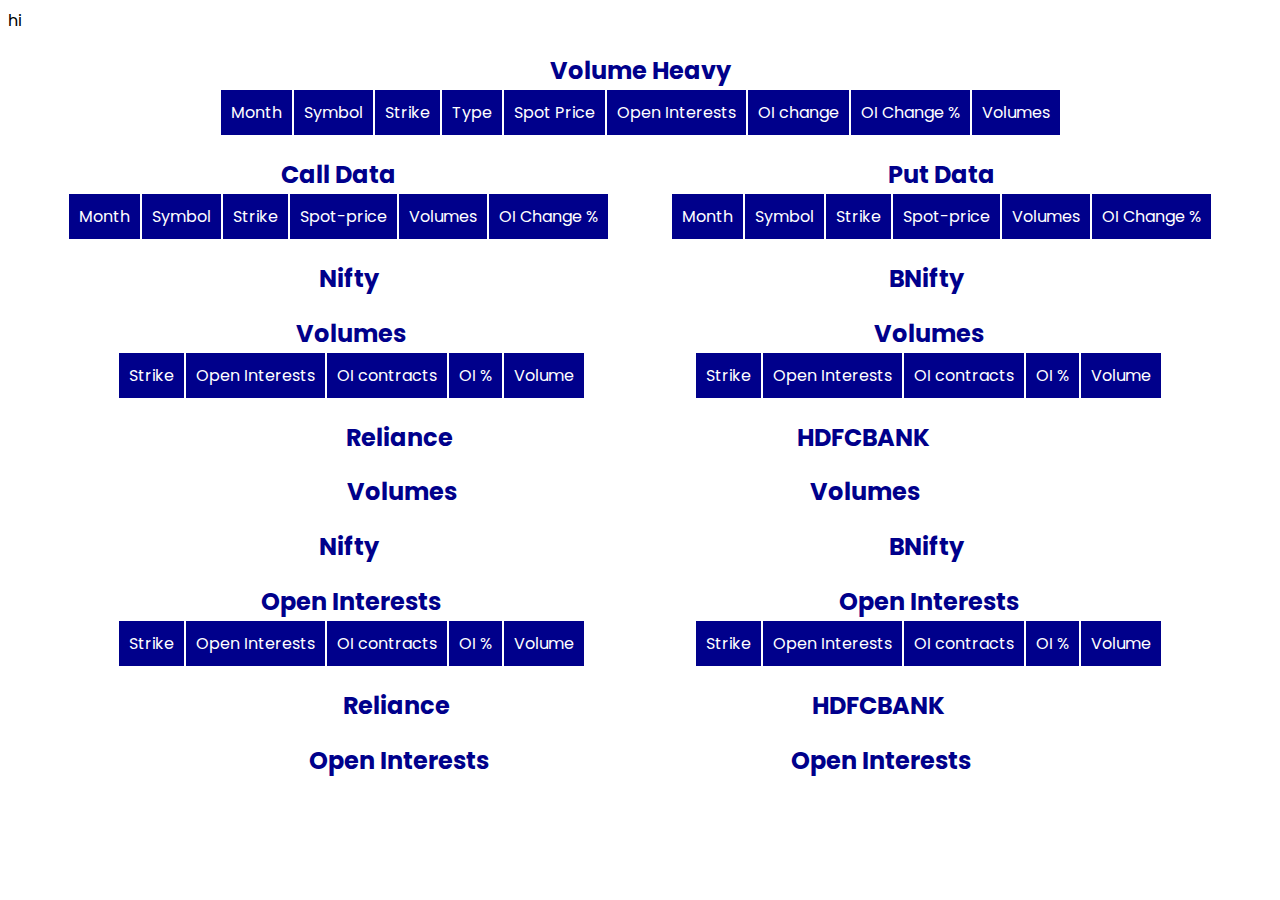
<file: projectoi.json/mixed.html>
<!DOCTYPE html>
<html lang="en">
<head>
    <meta charset="UTF-8">
    <meta name="viewport" content="width=device-width, initial-scale=1.0">
    <title>OI</title>
    <link href="https://fonts.googleapis.com/css2?family=Poppins:wght@300;400;500&display=swap" rel="stylesheet">
    <link rel="icon" type="image/x-icon" href="favicon.ico">
</head>

<style>
    body{
        font-family: 'Poppins', sans-serif;
    }

    .putCallTable{
        display: flex;
        justify-content: space-evenly;
    }
    .table{
        font-size: 14px;
        text-align: center;
        margin: 0 auto;
    }

    .table th{
        font-size: 16px;
        font-weight: 400;
        color: #fff;
        background: darkblue;
        padding: 10px;
    }

    .table tr{
        font-weight: 300;
    }


    .uniqueOne .title{
        text-align: center;
        color: darkblue;
    }

    .uniqueTwo .title{
        text-align: center;
        color: darkblue;
    }

    .title{
        text-align: center;
        color: darkblue;
        margin-bottom:0;
    }
    
    
   
    .unique{
        display: none;
    }

    #showStock{
        width: 80%;
        margin: 100px auto 50px;
        text-align: center;
    }

    #showStock a{
        cursor: pointer;
    }

    #showStock a:hover{
        color:blue;
    }

    /* #clickData th{
        padding: 0;
    } */
    
   table#VolumeStocks tr {
        background: yellow
        
    }

  tr.highlight-yellow {
        background: yellow
        
    }


table tr.highlight-blue
{background: blue !important;
color:#fff;}

 

table.reliance tr:nth-of-type(3),table.hdfcbank tr:nth-of-type(3),table.reliance tr:nth-of-type(2),table.hdfcbank tr:nth-of-type(2) 
{background: yellow}

table.reliance tr:nth-child(n+7) {
  display: none;
}
 
table.index tr:nth-of-type(3),table.index tr:nth-of-type(2),table.index tr:nth-of-type(4)
,table.index tr:nth-of-type(5)
{background: yellow}
 
table.index tr:nth-child(n+10) {
  display: none;
}



</style>
<body>
   
    <div class="content-chart">hi</div>
    <div class="putCallTable">
        <div class="uniqueOne">
            <h2 class="title">Volume Heavy</h2>
            <table id="VolumeStocks" class="table">
                <tr>
                     <th>Month</th>
                    <th>Symbol</th>
                    <th>Strike</th>
                    <!-- <th>Exipry-date</th> -->
                     <th>Type</th>
                    <th>Spot Price</th>
                    <th>Open Interests</th>
                    
                    <th> OI change</th>
                     <th>OI Change %</th>
                  <th>Volumes</th>
                    <!-- <th>Open-interest</th>
                    <th>Open-interest-contracts</th>
                    <th>Open-interest-change</th>-->
                   
                    <!--<th>Underlying-value</th>
                    <th>Volumes</th>
                    <th>Volumes-in-contracts</th>
                    <th>Open-interest-turnover</th>
                    <th>Notional-turnover</th>
                    <th>Premium</th>
                    <th>Premium-turnover</th>
                    <th>Symbol</th>
                    <th>Type</th> -->
                </tr>
            </table>
        </div>
        
    </div>
    
        <div class="putCallTable">
        <div class="uniqueOne">
            <h2 class="title">Call Data</h2>
            <table id="tableOne" class="table">
                <tr>
                     <th>Month</th>
                     <th>Symbol</th>
                     <th>Strike</th>
                    <!-- <th>Exipry-date</th> -->
                   
                    <th>Spot-price</th>
                  <th>Volumes</th>
                    <!-- <th>Open-interest</th>
                    <th>Open-interest-contracts</th>
                    <th>Open-interest-change</th>-->
                    <th>OI Change %</th>
                    <!--<th>Underlying-value</th>
                    <th>Volumes</th>
                    <th>Volumes-in-contracts</th>
                    <th>Open-interest-turnover</th>
                    <th>Notional-turnover</th>
                    <th>Premium</th>
                    <th>Premium-turnover</th>
                    <th>Symbol</th>
                    <th>Type</th> -->
                </tr>
            </table>
        </div>
        <div class="uniqueTwo">
            <h2 class="title">Put Data</h2>
            <table id="tableTwo" class="table">
                <tr>
                    <th>Month</th>
                    <th>Symbol</th>
                     <th>Strike</th>
                    <!-- <th>Exipry-date</th> -->
                    
                    <th>Spot-price</th> 
                   <th>Volumes</th>
                    <!-- <th>Open-interest</th>
                    <th>Open-interest-contracts</th>
                    <th>Open-interest-change</th>-->
                    <th>OI Change %</th>
                    <!--<th>Underlying-value</th>
                    <th>Volumes</th>
                    <th>Volumes-in-contracts</th>
                    <th>Open-interest-turnover</th>
                    <th>Notional-turnover</th>
                    <th>Premium</th>
                    <th>Premium-turnover</th>
                    <th>Symbol</th>
                    <th>Type</th> -->
                </tr>
            </table>
        </div>
    </div>


    <div class="putCallTable">
        <div class="uniqueOne">
             <h2 class="title main">Nifty<span class=" nifty-spot-price">&nbsp;</span></h2>
            <h2 class="title">Volumes</h2>
            <table id="tableIOne" class="index table">
                <tr>
                       <th>Strike</th>
                   <th>Open Interests</th>
                    <th>OI contracts</th> 
                   
                    <th>OI %</th>
                    <!-- <th>Open-interest</th>
                    <th>Open-interest-contracts</th>
                    <th>Open-interest-change</th>-->
                    <th>Volume</th>
                    <!--<th>Underlying-value</th>
                    <th>Volumes</th>
                    <th>Volumes-in-contracts</th>
                    <th>Open-interest-turnover</th>
                    <th>Notional-turnover</th>
                    <th>Premium</th>
                    <th>Premium-turnover</th>
                    <th>Symbol</th>
                    <th>Type</th> -->
                </tr>
            </table>
        </div>
         <div class="uniqueOne">
              <h2 class="title mainB">BNifty<span class="index bifty-spot-price">&nbsp;</span></h2>
            <h2 class="title">Volumes</h2></h2>
            <table id="tableIOneB" class="index table">
                <tr>
                     
                   <th>Strike</th>
                   <th>Open Interests</th>
                    <th>OI contracts</th> 
                   
                    <th>OI %</th>
                    <!-- <th>Open-interest</th>
                    <th>Open-interest-contracts</th>
                    <th>Open-interest-change</th>-->
                    <th>Volume</th>
                    <!--<th>Underlying-value</th>
                    <th>Volumes</th>
                    <th>Volumes-in-contracts</th>
                    <th>Open-interest-turnover</th>
                    <th>Notional-turnover</th>
                    <th>Premium</th>
                    <th>Premium-turnover</th>
                    <th>Symbol</th>
                    <th>Type</th> -->
                </tr>
            </table>
        </div>
       
    </div>
    <div class="putCallTable">
          
          <div class="uniqueTwo">
              <h2 class="title">Reliance&nbsp;<span class="reliance-spot"></span></h2>
            <h2 class="title">Volumes</h2>
            <table id="RelianceOne" class="reliance table">
                
            </table>
        </div>
        
          <div class="uniqueTwo">
              <h2 class="title">HDFCBANK&nbsp;<span class="hdfc-spot"></span></h2>
            <h2 class="title">Volumes</h2>
            <table id="HdfcOne" class="hdfcbank table">
                
            </table>
        </div>
    
       
    </div>
   
    <div class="putCallTable">
       
         <div class="uniqueTwo">
              <h2 class="title main">Nifty<span class=" nifty-spot-price">&nbsp;</span></h2>
            <h2 class="title">Open Interests</h2>
            <table id="tableITwo" class="index table">
                <tr>
                    <th>Strike</th>
                   <th>Open Interests</th>
                    <th>OI contracts</th> 
                   
                    <th>OI %</th>
                    <!-- <th>Open-interest</th>
                    <th>Open-interest-contracts</th>
                    <th>Open-interest-change</th>-->
                    <th>Volume</th>
                    <!--<th>Underlying-value</th>
                    <th>Volumes</th>
                    <th>Volumes-in-contracts</th>
                    <th>Open-interest-turnover</th>
                    <th>Notional-turnover</th>
                    <th>Premium</th>
                    <th>Premium-turnover</th>
                    <th>Symbol</th>
                    <th>Type</th> -->
                </tr>
            </table>
        </div>
        <div class="uniqueTwo">
               <h2 class="title mainB">BNifty<span class="index bifty-spot-price">&nbsp;</span></h2>
            <h2 class="title">Open Interests</h2>
            <table id="tableITwoB" class="index table">
                <tr>
                   <th>Strike</th>
                   <th>Open Interests</th>
                    <th>OI contracts</th> 
                   
                    <th>OI %</th>
                    <!-- <th>Open-interest</th>
                    <th>Open-interest-contracts</th>
                    <th>Open-interest-change</th>-->
                    <th>Volume</th>
                    <!--<th>Underlying-value</th>
                    <th>Volumes</th>
                    <th>Volumes-in-contracts</th>
                    <th>Open-interest-turnover</th>
                    <th>Notional-turnover</th>
                    <th>Premium</th>
                    <th>Premium-turnover</th>
                    <th>Symbol</th>
                    <th>Type</th> -->
                </tr>
            </table>
        </div>
    </div>



    
   
     

       
       
       
       
        <div class="putCallTable">
          
            <div class="uniqueOne">
                <h2 class="title">Reliance&nbsp;<span class="reliance-spot"></span></h2>
            <h2 class="title">Open Interests</h2>
            <table id="RelianceTwo" class="reliance table">
           
            </table>
        </div>
        <div class="uniqueOne">
             <h2 class="title">HDFCBANK&nbsp;<span class="hdfc-spot"></span></h2>
            <h2 class="title">Open Interests</h2>
            <table id="HdfcTwo" class="hdfcbank table">
           
            </table>
        </div>
        
    </div>
        
         
<!--
    <div id="showStock"></div>
    <div class="allData">
        <table class="table" id ="clickData">
          
        </table>
         
            
        
    </div>
-->
    <script src="https://ajax.googleapis.com/ajax/libs/jquery/3.5.1/jquery.min.js"></script>
 
    <script>
  /*
    $.ajax({
    url:'https://chartink.com/screener/weekly-11111111253',
        type:'GET',
         error: function (request, error) {
        console.log(arguments);
        alert(" Can't do because: " + error);
    },
        success: function(data){
           console.log(data)
          $('.content-chart').html(data);
        }
});
*/
/*var myUrl = "https://chartink.com/screener/955-1" + "table";
$( ".content-chart" ).load(myUrl);
/*$('#content').load('https://chartink.com/screener/955-1')
    
 */
    
    
/*Stocks Data*/     

    
    var data_call_array = [];
     var data_put_array = [];

            var staticUrl = 'https://www.bloombergquint.com/feapi/markets/options?option-type=call&security-type=stock&sort-by=contract&limit=200';
$.getJSON(staticUrl, function(data_call) {
    //console.log(data_call);
   data_call_array = data_call;
    
    var staticUrl_n = 'https://www.bloombergquint.com/feapi/markets/options?option-type=put&security-type=stock&sort-by=contract&limit=200';
  
   $.getJSON(staticUrl_n, function(data_put) {
    //console.log("hi");
  data_put_array = data_put;
  //console.log(data_put_array);
  getCallData();
   myFunction('RELIANCE');
             myFunction('HDFCBANK');
});
     
   // console.log(data_call_array);
       //
       
        
});

          

  /*Index Data */
  
   var data_Icall_array = [];
     var data_Iput_array = [];
     

            var staticUrl = 'https://www.bloombergquint.com/feapi/markets/options?option-type=call&security-type=index&sort-by=contract&limit=200';
$.getJSON(staticUrl, function(data_Icall) {
    //console.log(data_call);
   data_Icall_array = data_Icall;
    
    var staticUrl_n = 'https://www.bloombergquint.com/feapi/markets/options?option-type=put&security-type=index&sort-by=contract&limit=200';
  
   $.getJSON(staticUrl_n, function(data_Iput) {
    //console.log("hi");
  data_Iput_array = data_Iput;
  //console.log(data_put_array);
  getIndexCData();
 
});

});    
    
    /* End Index Data */
    
    
    
    /*Index Code*/
    
    
     function getIndexCData(){
            var count = 1;
             var countB = 1;
                let callData = data_Icall_array;
                let putData = data_Iput_array;
            
                let arrayAllCData = callData.options;
                let arrayAllPData = putData.options;
                
                var combineData = arrayAllCData.concat(arrayAllPData);
                
                //console.log(callDataOpt);
                 combineData.sort(function(a, b){
                   var x = a["expiry-date"]; var y = b["expiry-date"];
                    return ((x < y) ? -1 : ((x > y) ? 1 : 0));
                     
                });
            
                var date_current = combineData[0]["expiry-date"];
                var arrayAllExpiryData = [];
                 
                  for (let y = 0; y < combineData.length; y++){
                    
                   
                   if(combineData[y]["expiry-date"] == date_current ){
                       //console.log(arrayAllData[y]);
                       arrayAllExpiryData.push(combineData[y]);
                   } 
                   
                   }
            
                 arrayAllExpiryData.sort(function(a, b){
                   var x = a["volumes"]; var y = b["volumes"];
                    return ((x > y) ? -1 : ((x < y) ? 1 : 0));
                     
                });
                
                for (let y = 0; y < arrayAllExpiryData.length; y++){
                    
                   
                    
                    if (arrayAllExpiryData[y]["symbol"] == "NIFTY 50"){
                    var print = $('<tr><td>' + '&nbsp;' + arrayAllExpiryData[y]["strike-price"]+ '&nbsp;'+ arrayAllExpiryData[y]["type"]  + '&nbsp;' +  '</td><td>' + nfObject.format(arrayAllExpiryData[y]["open-interest"])+ '</td><td>' + nfObject.format(arrayAllExpiryData[y]["open-interest-in-contracts"]) +'</td><td>'  + arrayAllExpiryData[y]["open-interest-change-percentage"] + '</td><td>'+ nfObject.format(arrayAllExpiryData[y]["volumes"]) +'</td></tr>');
                    $('#tableIOne').append(print);
                     
                     
                         if (count == 1){
                       count = 2;
                         $('.nifty-spot-price').append(arrayAllExpiryData[y]["spot-price"]);
                        }
                    }
                    
                    else{
                        var print = $('<tr><td>' + '&nbsp;' + arrayAllExpiryData[y]["strike-price"]+ '&nbsp;'+ arrayAllExpiryData[y]["type"] + '&nbsp;'+  '</td><td>' + nfObject.format(arrayAllExpiryData[y]["open-interest"]) + '</td><td>' + nfObject.format(arrayAllExpiryData[y]["open-interest-in-contracts"]) +'</td><td>'  + arrayAllExpiryData[y]["open-interest-change-percentage"] + '</td><td>'+ nfObject.format(arrayAllExpiryData[y]["volumes"])+'</td></tr>');
                    $('#tableIOneB').append(print);
                    //console.log(arrayAllDataN[y]["spot-price"]);
                     if (countB == 1){
                         countB = 2;
                         $('.bifty-spot-price').append(arrayAllExpiryData[y]["spot-price"]);
                        }
                    }
                
                }
                
                 arrayAllExpiryData.sort(function(a, b){
                   var x = a["open-interest"]; var y = b["open-interest"];
                    return ((x > y) ? -1 : ((x < y) ? 1 : 0));
                     
                });
                
                for (let y = 0; y < arrayAllExpiryData.length; y++){
                    
                   
                    
                    if (arrayAllExpiryData[y]["symbol"] == "NIFTY 50"){
                    var print = $('<tr><td>' + '&nbsp;' + arrayAllExpiryData[y]["strike-price"]+ '&nbsp;'+ arrayAllExpiryData[y]["type"] + '&nbsp;'+ '</td><td>' + nfObject.format(arrayAllExpiryData[y]["open-interest"]) + '</td><td>' + nfObject.format(arrayAllExpiryData[y]["open-interest-in-contracts"]) +'</td><td>'  + arrayAllExpiryData[y]["open-interest-change-percentage"] + '</td><td>'+ nfObject.format(arrayAllExpiryData[y]["volumes"]) +'</td></tr>');
                    $('#tableITwo').append(print);
                     
                     
                         if (count == 1){
                       count = 2;
                         $('.nifty-spot-price').append(arrayAllExpiryData[y]["spot-price"]);
                        }
                    }
                    
                    else{
                        var print = $('<tr><td>' + '&nbsp;' + arrayAllExpiryData[y]["strike-price"] + '&nbsp;'+ arrayAllExpiryData[y]["type"]  +  '</td><td>' + nfObject.format(arrayAllExpiryData[y]["open-interest"]) + '</td><td>' + nfObject.format(arrayAllExpiryData[y]["open-interest-in-contracts"]) +'</td><td>'  + arrayAllExpiryData[y]["open-interest-change-percentage"] + '</td><td>'+ nfObject.format(arrayAllExpiryData[y]["volumes"]) +'</td></tr>');
                    $('#tableITwoB').append(print);
                    //console.log(arrayAllDataN[y]["spot-price"]);
                     if (countB == 1){
                         countB = 2;
                         $('.bifty-spot-price').append(arrayAllExpiryData[y]["spot-price"]);
                        }
                    }
                
                }
        

       }
    
    
    
    
    /* End Index Code */
    
    
    
        
        let uniqueSymbolCall = [];
        let uniqueSymbolPut = [];
        let arrayCallData;
        let arrayPutData;
        let arrayAllData;
        let unique1;
        let unique2;
        let unique;
        let showArray;
        let uniqueresultcall = [];
         let uniqueresultput = [];
        
        


   

       function getCallData(){
            
         
                let callData = data_call_array;
            //console.log(callData);
              //   console.log(callData);
                let callDataOpt = callData.options;
                //console.log(callDataOpt);
                arrayCallData = callDataOpt;
                // console.log(arrayCallData);

                let lenCallData = arrayCallData.length;
                // console.log(arrayCallData[0]);
                for (let i = 0; i < lenCallData; i++){
                    // console.log(arrayCallData[0][i]);
                   
                        uniqueSymbolCall.push(arrayCallData[i]["symbol"]);
                    
                
                    uniqueresultcall = uniqueSymbolCall.filter(function(e) {
                 return uniqueSymbolCall.indexOf(e) == uniqueSymbolCall.lastIndexOf(e);
                });
                
                
                // console.log(uniqueSymbolCall);
                // console.log(uniqueSymbolCall.length);
        }

        getPutData();

        arrayAllData = arrayCallData.concat(arrayPutData);
        // console.log(arrayAllData);
    
        let arr1 = uniqueSymbolCall;
        let arr2 = uniqueSymbolPut;
        let arr5  = uniqueresultcall;
        let arr4 = uniqueresultput;

        unique1 = arr5.filter((o) => arr2.indexOf(o) === -1);
        // console.log(unique1);

        let arr3 = arr1.concat(arr2);
        // console.log(arr3);

        let uniqueArr3 = [...new Set(arr3)];
        //console.log(uniqueArr3);

        showArray = uniqueArr3;

        let myClass;
        let x;
        /*for (x = 0; x < showArray.length; x++){
            myClass = document.getElementsByClassName(`${showArray[x]}`);
            let value = `<a  onclick="myFunction('${showArray[x]}')" class="${showArray[x]}"> ${showArray[x]} </a>`;
            $('#showStock').append(value + " &nbsp; &nbsp;");
            // await showClickData(showArray[x]);
            // myFunction(showArray[x]);
        }*/

        // $(myClass).click(myFunction(showArray[x]));




        for( let m = 0; m < unique1.length; m++){
            details(unique1[m],"call");
        }
    
        unique2 = arr4.filter((o) => arr1.indexOf(o) === -1);
        //console.log(arr4);
        //console.log(arr1);
        //console.log(unique2);
        for(let n = 0; n < unique2.length; n++){
             details(unique2[n],"put");
        }

        unique = unique1.concat(unique2);
        // console.log(unique);
        
       

        for ( let o = 0; o < unique.length; o++){
          allDetails(unique[o]);        
            // unique[o].addEvenetListener('click',allDetails(o))
        }
      
       }
       
       
     



     function getPutData(){
     
            let putData = data_put_array;
            
            let putDataOpt = putData.options;
            
            //console.log(callDataOpt);
            arrayPutData = putDataOpt;
            // console.log(arrayPutData);

            let lenPutData = arrayPutData.length;
            
         
            
            for (let i = 0; i < lenPutData; i++){
                
                
                   
                    uniqueSymbolPut.push(arrayPutData[i]["symbol"]);
               
            }
            
            
            uniqueresultput = uniqueSymbolPut.filter(function(e) {
                 return uniqueSymbolPut.indexOf(e) == uniqueSymbolPut.lastIndexOf(e);
                });
                
         
        
       }


       let callDataArray = [];
       let putDataArray = [];
       let allDataArray = [];
       nfObject = new Intl.NumberFormat('en-US');


       function details(getInput,type){
            let mainArray = arrayCallData;
            let mainArray2 = arrayPutData;
            let uniqueFirst = unique1;
            let uniqueTwo = unique2;
            let uniqueFinal = unique;
        
            //console.log("hi");
            //console.log(unique);
            //console.log(unique1);
            //console.log(unique2);
            //console.log(getInput);
            //console.log("hii");
            //console.log(mainArray2);
            //console.log(uniqueTwo);

            if (type == "call"){                
            for (let k = 0; k < mainArray.length; k++){
                if(mainArray[k]["symbol"] == getInput){
                    callDataArray.push(mainArray[k]);
                    
                    var test = JSON.stringify(mainArray);
                  // console.log("hi"+test);
                  
                  
                  
                    if (Number(mainArray[k]["strike-price"]) < Number(mainArray[k]["spot-price"]))
                    {
                       
                        
                     var print = $('<tr class="highlight-yellow"><td>'+
                        mainArray[k]["expiry-date"].slice(5,7) +'</td><td>'  + mainArray[k]["symbol-strike"].split(" ")[0] + '</td><td>'  + mainArray[k]["strike-price"] + '</td><td>' + mainArray[k]["spot-price"]  + '</td><td>'+ nfObject.format(mainArray[k]["volumes"]) + '</td><td>' + mainArray[k]["open-interest-change-percentage"] + '</td></tr>' );
                            
                    }
                     else if(Math.abs(mainArray[k]["open-interest-change-percentage"] ) > 16 ){
                        
                    var print = $('<tr class="highlight-blue"><td>'+ mainArray[k]["expiry-date"].slice(5,7) +'</td><td>'  + mainArray[k]["symbol-strike"].split(" ")[0] + '</td><td>'  + mainArray[k]["strike-price"] + '</td><td>' + mainArray[k]["spot-price"] + '</td><td>'+ nfObject.format(mainArray[k]["volumes"]) + '</td><td>' + mainArray[k]["open-interest-change-percentage"] + '</td></tr>');}
                    
                    else{
                        
                    var print = $('<tr><td>'+ mainArray[k]["expiry-date"].slice(5,7) +'</td><td>'  + mainArray[k]["symbol-strike"].split(" ")[0] + '</td><td>'  + mainArray[k]["strike-price"] +  '</td><td>' + mainArray[k]["spot-price"] + '</td><td>'+ nfObject.format(mainArray[k]["volumes"]) + '</td><td>' + mainArray[k]["open-interest-change-percentage"] + '</td></tr>');}
                    $('#tableOne').append(print);
                }
            }
            }
            if(type == "put"){
            
            for (let l = 0; l < mainArray2.length; l++){
                if(mainArray2[l]["symbol"] == getInput){
                    putDataArray.push(mainArray2[l]);
                    // console.log(putDataArray);
                  
                    if (Number(mainArray2[l]["strike-price"]) > Number(mainArray2[l]["spot-price"]))
                    {
                        
                       var print = $('<tr class="highlight-yellow"><td>'+ mainArray2[l]["expiry-date"].slice(5,7)  +'</td><td>' + mainArray2[l]["symbol-strike"].split(" ")[0] + '</td><td>'  + mainArray2[l]["strike-price"] + mainArray2[l]["spot-price"] + '</td><td>' + nfObject.format(mainArray2[l]["volumes"]) + '</td><td>' + mainArray2[l]["open-interest-change-percentage"] + '</td></tr>');
                    }
                    else if(Math.abs(mainArray2[l]["open-interest-change-percentage"] ) > 16 ){
                        
                    var print = $('<tr class="highlight-blue"><td>'+ mainArray2[l]["expiry-date"].slice(5,7)  +'</td><td>' + mainArray2[l]["symbol-strike"].split(" ")[0] + '</td><td>'  + mainArray2[l]["strike-price"] + '</td><td>' + mainArray2[l]["spot-price"] + '</td><td>'+ nfObject.format(mainArray2[l]["volumes"]) + '</td><td>' + mainArray2[l]["open-interest-change-percentage"] + '</td></tr>');}
                    
                    
                    else{
                    var print = $('<tr><td>'+ mainArray2[l]["expiry-date"].slice(5,7)  +'</td><td>' + mainArray2[l]["symbol-strike"].split(" ")[0] + '</td><td>'  + mainArray2[l]["strike-price"] + '</td><td>' + mainArray2[l]["spot-price"] + '</td><td>' + nfObject.format(mainArray2[l]["volumes"]) + '</td><td>' + mainArray2[l]["open-interest-change-percentage"] + '</td></tr>');}
                    $('#tableTwo').append(print);
                }
            }
            }
            
            
       }


       function allDetails(e){
        let uniqueFinalArr = arrayAllData;
        for (let p = 0; p < uniqueFinalArr.length; p++){
            if(uniqueFinalArr[p]["symbol"].includes(e)){
                allDataArray.push(uniqueFinalArr[p]);
                
                var print = $('<tr><td>'+ uniqueFinalArr[p]["symbol-strike"] +'</td><td>' + uniqueFinalArr[p]["expiry-date"]+ '</td><td>' + uniqueFinalArr[p]["strike-price"] + '</td><td>' + uniqueFinalArr[p]["spot-price"] + '</td><td>' + uniqueFinalArr[p]["open-interest"]+'</td><td>' + uniqueFinalArr[p]["open-interest-in-contracts"]+'</td><td>' + uniqueFinalArr[p]["open-interest-change"]+'</td><td>'+ uniqueFinalArr[p]["open-interest-change-percentage"]+'</td><td>'+ uniqueFinalArr[p]["underlying-value"]+'</td><td>'+ nfObject.format(uniqueFinalArr[p]["volumes"])+'</td><td>' + nfObject.format(uniqueFinalArr[p]["volumes-in-contracts"])+'</td><td>' + uniqueFinalArr[p]["open-interest-turnover"]+'</td><td>' + uniqueFinalArr[p]["notional-turnover"]+'</td><td>' + uniqueFinalArr[p]["premium"]+'</td><td>' + uniqueFinalArr[p]["premium-turnover"]+'</td><td>' + uniqueFinalArr[p]["symbol"]+'</td><td>' + uniqueFinalArr[p]["type"]+'</td></tr>');
                $('#tableThree').append(print);
            }
        }
       }


       


       let showDataArry = [];

       function showClickData(ev){
            // console.log(arrayAllData);
            
           
            
         $('#clickData').html("");
        $('#VolumeStocks').html("");
        $('#VolumeStocks').html("<tr><th>Month</th><th>Symbol</th><th>Strike</th><th>Type</th><th>Spot price</th><th>OI</th><th>OI change</th><th>OI change %</th><th>Volumes</th></tr>");
         
            /*$('#clickData').html("<tr><th>Strike-price</th><th>Type</th><th>Open-interest</th><th>OI Change</th><th>OI change %</th><th>Volumes</th></tr>");*/
           arrayAllData.sort(function(a, b){
                   var x = a["volumes"]; var y = b["volumes"];
                    return ((x > y) ? -1 : ((x < y) ? 1 : 0));
                     
                });
                
                var volume_count = 0;
                
                for (let y = 0; y < 14; y++){
               
                    if (Math.abs(arrayAllData[y]["open-interest-change-percentage"]) > 15)
                    {
               
                    // console.log(showDataArry);
                    var print = $('<tr class="highlight-blue"><td>' + arrayAllData[y]["expiry-date"].slice(5,7) + '</td><td>' + arrayAllData[y]["symbol-strike"].split(" ")[0] +  '</td><td>' + arrayAllData[y]["strike-price"] + '</td><td>' + arrayAllData[y]["type"]+'</td><td>' + arrayAllData[y]["spot-price"]+'</td><td>' + arrayAllData[y]["open-interest"]+'</td><td>' + arrayAllData[y]["open-interest-change"]+'</td><td>'+ arrayAllData[y]["open-interest-change-percentage"] + '</td><td>'+ nfObject.format(arrayAllData[y]["volumes"]) +'</td></tr>');
                    $('#VolumeStocks').append(print);
                    
                    }
                    
                    else{
                         var print = $('<tr><td>'+ arrayAllData[y]["expiry-date"].slice(5,7) + '</td><td>' + arrayAllData[y]["symbol-strike"].split(" ")[0] +  '</td><td>' + arrayAllData[y]["strike-price"] + '</td><td>' + arrayAllData[y]["type"]+'</td><td>' + arrayAllData[y]["spot-price"]+'</td><td>' + arrayAllData[y]["open-interest"]+'</td><td>' + arrayAllData[y]["open-interest-change"]+'</td><td>'+ arrayAllData[y]["open-interest-change-percentage"] + '</td><td>'+ nfObject.format(arrayAllData[y]["volumes"]) +'</td></tr>');
                    $('#VolumeStocks').append(print);
                    }
                   
                
                }
           
            //console.log(ev);
            if(ev === "RELIANCE"){
                 $('.reliance').html("");
                  $('.reliance').html("<tr><th>Month</th><th>Strike</th><th>Type</th><th>Open Interests</th><th>OI change</th><th>OI %</th><th>Volumes</th></tr>");
                
               
                
                for (let y = 0; y < arrayAllData.length; y++){
                if(arrayAllData[y]["symbol"].includes(ev)){
                    showDataArry.push(arrayAllData[y]);
                    // console.log(showDataArry);
                    var print = $('<tr><td>'+ arrayAllData[y]["expiry-date"].slice(5,7) + '</td><td>' + arrayAllData[y]["strike-price"] + '</td><td>' + arrayAllData[y]["type"]+'</td><td>' + nfObject.format(arrayAllData[y]["open-interest"])+'</td><td>' + arrayAllData[y]["open-interest-change"]+'</td><td>'+ arrayAllData[y]["open-interest-change-percentage"] + '</td><td>'+ nfObject.format(arrayAllData[y]["volumes"]) +'</td></tr>');
                    $('#RelianceOne').append(print);
                    $('.reliance-spot').html(arrayAllData[y]["spot-price"]);
                }
                }
                arrayAllData.sort(function(a, b){
                   var x = a["open-interest"]; var y = b["open-interest"];
                    return ((x > y) ? -1 : ((x < y) ? 1 : 0));
                     
                });
                
                for (let y = 0; y < arrayAllData.length; y++){
                if(arrayAllData[y]["symbol"].includes(ev)){
                    showDataArry.push(arrayAllData[y]);
                    // console.log(showDataArry);
                    var print = $('<tr><td>'+ arrayAllData[y]["expiry-date"].slice(5,7) + '</td><td>' + arrayAllData[y]["strike-price"] + '</td><td>' + arrayAllData[y]["type"]+'</td><td>' + nfObject.format(arrayAllData[y]["open-interest"])+'</td><td>' + arrayAllData[y]["open-interest-change"]+'</td><td>'+ arrayAllData[y]["open-interest-change-percentage"] + '</td><td>'+ nfObject.format(arrayAllData[y]["volumes"])+'</td></tr>');
                    $('#RelianceTwo').append(print);
                     
                   
                }
                }
               
            }
            else if(ev === "HDFCBANK"){
                $('.hdfcbank').html("");
                 $('.hdfcbank').html("<tr><th>Month</th><th>Strike</th><th>Type</th><th>Open Interests</th><th>OI change</th><th>OI %</th><th>Volumes</th></tr>");
                for (let y = 0; y < arrayAllData.length; y++){
                if(arrayAllData[y]["symbol"].includes(ev)){
                    showDataArry.push(arrayAllData[y]);
                    // console.log(showDataArry);
                    var print = $('<tr><td>'+ arrayAllData[y]["expiry-date"].slice(5,7) + '</td><td>' + arrayAllData[y]["strike-price"] + '</td><td>' + arrayAllData[y]["type"]+'</td><td>' + nfObject.format(arrayAllData[y]["open-interest"])+'</td><td>' + arrayAllData[y]["open-interest-change"]+'</td><td>'+ arrayAllData[y]["open-interest-change-percentage"] + '</td><td>'+ nfObject.format(arrayAllData[y]["volumes"])+'</td></tr>');
                    $('#HdfcOne').append(print);
                   $('.hdfc-spot').html(arrayAllData[y]["spot-price"]);
                }
                }
                 
                   
                  arrayAllData.sort(function(a, b){
                   var x = a["open-interest"]; var y = b["open-interest"];
                    return ((x > y) ? -1 : ((x < y) ? 1 : 0));
                     
                });
                
                 for (let y = 0; y < arrayAllData.length; y++){
                if(arrayAllData[y]["symbol"].includes(ev)){
                    showDataArry.push(arrayAllData[y]);
                    // console.log(showDataArry);
                    var print = $('<tr><td>'+ arrayAllData[y]["expiry-date"].slice(5,7) + '</td><td>' + arrayAllData[y]["strike-price"] + '</td><td>' + arrayAllData[y]["type"]+'</td><td>' + nfObject.format(arrayAllData[y]["open-interest"]) +'</td><td>' + arrayAllData[y]["open-interest-change"]+'</td><td>'+ arrayAllData[y]["open-interest-change-percentage"] + '</td><td>'+ nfObject.format(arrayAllData[y]["volumes"])+'</td></tr>');
                    $('#HdfcTwo').append(print);
                   
                }
                }
                
            }
            
           /* else{
            //console.log("hi");
            for (let y = 0; y < arrayAllData.length; y++){
                if(arrayAllData[y]["symbol"].includes(ev)){
                    showDataArry.push(arrayAllData[y]);
                    // console.log(showDataArry);
                    var print = $('<tr><td>'+ arrayAllData[y]["expiry-date"].slice(5,7) + '</td><td>' + arrayAllData[y]["strike-price"] + '</td><td>' + arrayAllData[y]["type"]+'</td><td>' + nfObject.format(arrayAllData[y]["open-interest"])+'</td><td>' + arrayAllData[y]["open-interest-change"]+'</td><td>'+ arrayAllData[y]["open-interest-change-percentage"] + '</td><td>'+ nfObject.format(arrayAllData[y]["volumes"])+'</td></tr>');
                    $('#clickData').append(print);
                   
                }
            }
            }*/
            //sorttable.makeSortable("clickData");
        
       }



       function myFunction(obj){
            //console.log(obj);
            showClickData(obj);
            // if (arrayAllData.length > 1){
            //     arrayAllData.shift();
            // }
            //arrayAllData = [];
       }




    
    </script>
</body>
</html>
</file>
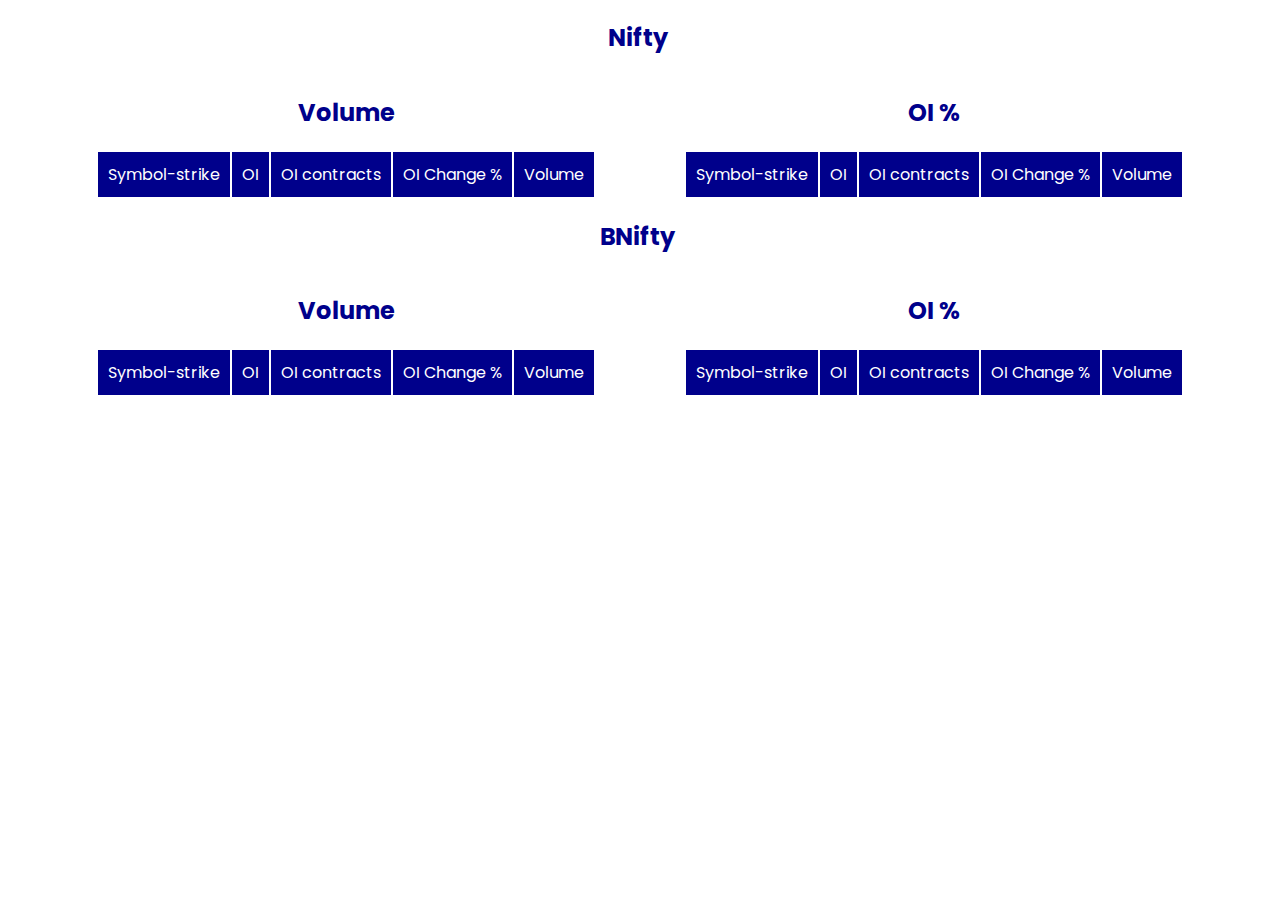
<file: projectoi.json/nifty.html>
<!DOCTYPE html>
<html lang="en">
<head>
    <meta charset="UTF-8">
    <meta name="viewport" content="width=device-width, initial-scale=1.0">
    <title>OI</title>
    <link href="https://fonts.googleapis.com/css2?family=Poppins:wght@300;400;500&display=swap" rel="stylesheet">
</head>

<style>
    body{
        font-family: 'Poppins', sans-serif;
    }

    .putCallTable{
        display: flex;
        justify-content: space-evenly;
    }
    .table{
        font-size: 14px;
        text-align: center;
        margin: 0 auto;
    }

    .table th{
        font-size: 16px;
        font-weight: 400;
        color: #fff;
        background: darkblue;
        padding: 10px;
    }

    .table tr{
        font-weight: 300;
    }


    .uniqueOne .title{
        text-align: center;
        color: darkblue;
    }

    .uniqueTwo .title{
        text-align: center;
        color: darkblue;
    }

    .title{
        text-align: center;
        color: darkblue;
    }
   
    .unique{
        display: none;
    }

    #showStock{
        width: 80%;
        margin: 100px auto 50px;
        text-align: center;
    }

    #showStock a{
        cursor: pointer;
    }

    #showStock a:hover{
        color:blue;
    }

    /* #clickData th{
        padding: 0;
    } */
    
    tr.highlight-yellow {
        background: yellow
        
    }

table tr:nth-of-type(3),table tr:nth-of-type(2),table tr:nth-of-type(4)
,table tr:nth-of-type(5)
{background: yellow}
 
table.index tr:nth-child(n+10) {
  display: none;
}



</style>
<body>

<h2 class="title">Nifty<span class=" nifty-spot-price">&nbsp;</span></h2>
    <div class="putCallTable">
        <div class="uniqueOne">
             
            <h2 class="title">Volume</h2>
            <table id="tableIOne" class="index table">
                <tr>
                       <th>Symbol-strike</th>
                   <th>OI</th>
                    <th>OI contracts</th> 
                   
                    <th>OI Change %</th>
                    <!-- <th>Open-interest</th>
                    <th>Open-interest-contracts</th>
                    <th>Open-interest-change</th>-->
                    <th>Volume</th>
                    <!--<th>Underlying-value</th>
                    <th>Volumes</th>
                    <th>Volumes-in-contracts</th>
                    <th>Open-interest-turnover</th>
                    <th>Notional-turnover</th>
                    <th>Premium</th>
                    <th>Premium-turnover</th>
                    <th>Symbol</th>
                    <th>Type</th> -->
                </tr>
            </table>
        </div>
        <div class="uniqueTwo">
            <h2 class="title">OI %</h2>
            <table id="tableITwo" class="index table">
                <tr>
                      <th>Symbol-strike</th>
                   <th>OI</th>
                    <th>OI contracts</th> 
                   
                    <th>OI Change %</th>
                    <!-- <th>Open-interest</th>
                    <th>Open-interest-contracts</th>
                    <th>Open-interest-change</th>-->
                    <th>Volume</th>
                    <!--<th>Underlying-value</th>
                    <th>Volumes</th>
                    <th>Volumes-in-contracts</th>
                    <th>Open-interest-turnover</th>
                    <th>Notional-turnover</th>
                    <th>Premium</th>
                    <th>Premium-turnover</th>
                    <th>Symbol</th>
                    <th>Type</th> -->
                </tr>
            </table>
        </div>
    </div>
    <h2 class="title">BNifty<span class="index bifty-spot-price">&nbsp;</span></h2>
    <div class="putCallTable">
        <div class="uniqueOne">
            <h2 class="title">Volume</h2></h2>
            <table id="tableIOneB" class="index table">
                <tr>
                     
                   <th>Symbol-strike</th>
                   <th>OI</th>
                    <th>OI contracts</th> 
                   
                    <th>OI Change %</th>
                    <!-- <th>Open-interest</th>
                    <th>Open-interest-contracts</th>
                    <th>Open-interest-change</th>-->
                    <th>Volume</th>
                    <!--<th>Underlying-value</th>
                    <th>Volumes</th>
                    <th>Volumes-in-contracts</th>
                    <th>Open-interest-turnover</th>
                    <th>Notional-turnover</th>
                    <th>Premium</th>
                    <th>Premium-turnover</th>
                    <th>Symbol</th>
                    <th>Type</th> -->
                </tr>
            </table>
        </div>
        <div class="uniqueTwo">
            <h2 class="title">OI %</h2>
            <table id="tableITwoB" class="index table">
                <tr>
                     <th>Symbol-strike</th>
                   <th>OI</th>
                    <th>OI contracts</th> 
                   
                    <th>OI Change %</th>
                    <!-- <th>Open-interest</th>
                    <th>Open-interest-contracts</th>
                    <th>Open-interest-change</th>-->
                    <th>Volume</th>
                    <!--<th>Underlying-value</th>
                    <th>Volumes</th>
                    <th>Volumes-in-contracts</th>
                    <th>Open-interest-turnover</th>
                    <th>Notional-turnover</th>
                    <th>Premium</th>
                    <th>Premium-turnover</th>
                    <th>Symbol</th>
                    <th>Type</th> -->
                </tr>
            </table>
        </div>
    </div>
   

    <script src="https://ajax.googleapis.com/ajax/libs/jquery/3.5.1/jquery.min.js"></script>
 
    <script>
    
     

    
    var data_Icall_array = [];
     var data_Iput_array = [];
      nfObject = new Intl.NumberFormat('en-US');

            var staticUrl = 'https://www.bloombergquint.com/feapi/markets/options?option-type=call&security-type=index&sort-by=contract&limit=200';
$.getJSON(staticUrl, function(data_Icall) {
    //console.log(data_call);
   data_Icall_array = data_Icall;
    
    var staticUrl_n = 'https://www.bloombergquint.com/feapi/markets/options?option-type=put&security-type=index&sort-by=contract&limit=200';
  
   $.getJSON(staticUrl_n, function(data_Iput) {
    //console.log("hi");
  data_Iput_array = data_Iput;
  //console.log(data_put_array);
  getIndexCData();
 
});
     
   // console.log(data_call_array);
       //
       
      
});

          

    
        
   

       function getIndexCData(){
            var count = 1;
             var countB = 1;
                let callData = data_Icall_array;
                let putData = data_Iput_array;
            
                let arrayAllCData = callData.options;
                let arrayAllPData = putData.options;
                
                var combineData = arrayAllCData.concat(arrayAllPData);
                
                //console.log(callDataOpt);
                 combineData.sort(function(a, b){
                   var x = a["expiry-date"]; var y = b["expiry-date"];
                    return ((x < y) ? -1 : ((x > y) ? 1 : 0));
                     
                });
            
                var date_current = combineData[0]["expiry-date"];
                var arrayAllExpiryData = [];
                 
                  for (let y = 0; y < combineData.length; y++){
                    
                   
                   if(combineData[y]["expiry-date"] == date_current ){
                       //console.log(arrayAllData[y]);
                       arrayAllExpiryData.push(combineData[y]);
                   } 
                   
                   }
            
                 arrayAllExpiryData.sort(function(a, b){
                   var x = a["volumes"]; var y = b["volumes"];
                    return ((x > y) ? -1 : ((x < y) ? 1 : 0));
                     
                });
                
                for (let y = 0; y < arrayAllExpiryData.length; y++){
                    
                   
                    
                    if (arrayAllExpiryData[y]["symbol"] == "NIFTY 50"){
                    var print = $('<tr><td>' + arrayAllExpiryData[y]["strike-price"]+ '&nbsp;'+ arrayAllExpiryData[y]["type"] + '</td><td>' + nfObject.format(arrayAllExpiryData[y]["open-interest"])+ '</td><td>' + nfObject.format(arrayAllExpiryData[y]["open-interest-in-contracts"]) +'</td><td>'  + arrayAllExpiryData[y]["open-interest-change-percentage"] + '</td><td>'+ nfObject.format(arrayAllExpiryData[y]["volumes"]) +'</td></tr>');
                    $('#tableIOne').append(print);
                     
                     
                         if (count == 1){
                       count = 2;
                         $('.nifty-spot-price').append(arrayAllExpiryData[y]["spot-price"]);
                        }
                    }
                    
                    else{
                        var print = $('<tr><td>' + arrayAllExpiryData[y]["strike-price"] + '&nbsp;'+ arrayAllExpiryData[y]["type"] + '</td><td>' + nfObject.format(arrayAllExpiryData[y]["open-interest"]) + '</td><td>' + nfObject.format(arrayAllExpiryData[y]["open-interest-in-contracts"]) +'</td><td>'  + arrayAllExpiryData[y]["open-interest-change-percentage"] + '</td><td>'+ nfObject.format(arrayAllExpiryData[y]["volumes"])+'</td></tr>');
                    $('#tableIOneB').append(print);
                    //console.log(arrayAllDataN[y]["spot-price"]);
                     if (countB == 1){
                         countB = 2;
                         $('.bifty-spot-price').append(arrayAllExpiryData[y]["spot-price"]);
                        }
                    }
                
                }
                
                 arrayAllExpiryData.sort(function(a, b){
                   var x = a["open-interest-change-percentage"]; var y = b["open-interest-change-percentage"];
                    return ((x > y) ? -1 : ((x < y) ? 1 : 0));
                     
                });
                
                for (let y = 0; y < arrayAllExpiryData.length; y++){
                    
                   
                    
                    if (arrayAllExpiryData[y]["symbol"] == "NIFTY 50"){
                    var print = $('<tr><td>' + arrayAllExpiryData[y]["strike-price"]+ '&nbsp;'+ arrayAllExpiryData[y]["type"] + '</td><td>' + nfObject.format(arrayAllExpiryData[y]["open-interest"]) + '</td><td>' + nfObject.format(arrayAllExpiryData[y]["open-interest-in-contracts"]) +'</td><td>'  + arrayAllExpiryData[y]["open-interest-change-percentage"] + '</td><td>'+ nfObject.format(arrayAllExpiryData[y]["volumes"]) +'</td></tr>');
                    $('#tableITwo').append(print);
                     
                     
                         if (count == 1){
                       count = 2;
                         $('.nifty-spot-price').append(arrayAllExpiryData[y]["spot-price"]);
                        }
                    }
                    
                    else{
                        var print = $('<tr><td>' + arrayAllExpiryData[y]["strike-price"] + '&nbsp;'+ arrayAllExpiryData[y]["type"] + '</td><td>' + nfObject.format(arrayAllExpiryData[y]["open-interest"]) + '</td><td>' + nfObject.format(arrayAllExpiryData[y]["open-interest-in-contracts"]) +'</td><td>'  + arrayAllExpiryData[y]["open-interest-change-percentage"] + '</td><td>'+ nfObject.format(arrayAllExpiryData[y]["volumes"]) +'</td></tr>');
                    $('#tableITwoB').append(print);
                    //console.log(arrayAllDataN[y]["spot-price"]);
                     if (countB == 1){
                         countB = 2;
                         $('.bifty-spot-price').append(arrayAllExpiryData[y]["spot-price"]);
                        }
                    }
                
                }
        

       }

    
    </script>
</body>
</html>
</file>
<file: css/style.css>
@font-face {
    font-family: 'whitney';
    src: url(../fonts/whitney-webfont.woff2) format('woff2'), url(../fonts/whitney-webfont.woff) format('woff');
    font-weight: normal;
    font-style: normal;
}

@font-face {
    font-family: 'whitney';
    src: url(../fonts/whitney-webfont.woff2) format('woff2'), url(../fonts/whitney-webfont.woff) format('woff');
    font-weight: normal;
    font-style: normal;
}

@font-face {
    font-family: whitney;
    src: url(../fonts/whitney.ttf) format('truetype')
}




body,
html {
    height: 100%
}

body {
    background: #fff;
    position: relative;
}

a:hover,
a:focus {
	outline: none;
	text-decoration: none;
}

.row{

    margin: 0;
}

.padding-0{

    padding: 0;
    margin-top: 30px;
    margin-bottom: 30px;
}

.logo{

    max-width: 120px;
}

.container{

    max-width: 1320px;
    margin: 0 auto;
}


.contact-box {
    float: right
}

.contact-box .heading {
    border: none;
    padding: 6px;
    font-size: 15px;
    font-family: whitney, Helvetica, sans-serif;
    font-weight: 100;
    letter-spacing: 1.2px;
    color:#486577;
}

.contact-box .heading:hover,.contact-box .heading:focus {
font-weight: bold;
    }

.contact-box .social{

padding-right: 9px;

}


.contact-box .social{
    font-size: 12px;

}

.contact-box .social:nth-child(3){
    font-size: 13.5px;
    padding-right: 0;
}

.main-heading {
    font-family: whitney, Helvetica, sans-serif;
    text-align: left;
    font-weight: 100;
    margin-top: 0;
      
    font-size: 90px;
    line-height: 110px;
    letter-spacing: 1.2px;
    width: 100%;
    color: rgba(64, 117, 176,.24);
}

.fa.fa-heart{

   color: rgba(64, 117, 176,.24);
    font-size: 24px;
}

p {
    padding: 0;
    margin: 0;
    color: #fff;
    font-family:  whitney, Helvetica, sans-serif;
    font-weight: bold;
    letter-spacing: 1.2px;
}

p.quote{

    font-weight: 100;
    margin-bottom: 10px;
    opacity: .9;
}

.testim-box{

background-color: #4075B0;
width: 50%;
padding: 45px 30px 30px 30px;
position:absolute;
bottom: 0;
max-height: 300px;

}

.main-box {
    color: #486577;
    font-size: 14px;
    width: 300px;
    margin: 0 auto;
    height: 250px;
    border-radius: 15px;
    text-transform: uppercase;
    padding-top: 3%;
    letter-spacing: 1.5px
}




.btn.disabled:focus,
.btn.disabled:hover {
    outline: 0;
    border: 0
}

.animated {
  -webkit-animation-duration: 0.7s;
  animation-duration: 0.7s;
  -webkit-animation-fill-mode: both;
  animation-fill-mode: both;
}


.animated-color {
  -webkit-animation-duration: 6s;
  animation-duration: 6s;
  -webkit-animation-fill-mode: both;
  animation-fill-mode: both;
}

.animated.infinite {
  -webkit-animation-iteration-count: infinite;
  animation-iteration-count: infinite;
}



@-webkit-keyframes pulse {
  from {
    -webkit-transform: scale3d(1, 1, 1);
    transform: scale3d(1, 1, 1);
  }

  50% {
    -webkit-transform: scale3d(1.08, 1.08, 1.08);
    transform: scale3d(1.08, 1.08, 1.08);
  }

  to {
    -webkit-transform: scale3d(1, 1, 1);
    transform: scale3d(1, 1, 1);
  }
}

@keyframes pulse {
  from {
    -webkit-transform: scale3d(1, 1, 1);
    transform: scale3d(1, 1, 1);
  }

  50% {
    -webkit-transform: scale3d(1.08, 1.08, 1.08);
    transform: scale3d(1.05, 1.05, 1.05);
  }

  to {
    -webkit-transform: scale3d(1, 1, 1);
    transform: scale3d(1, 1, 1);
  }
}


@-webkit-keyframes color-animate {
  from {
    color: rgba(64, 117, 176,.9);
  }

  30% {
     color: rgba(64, 117, 176,.7);
  }

  60% {
     color: rgba(64, 117, 176,.6);
  }

  to {
    color: rgba(64, 117, 176,.24);
  }
}

@keyframes color-animate {
 from {
    color: rgba(64, 117, 176,.9);
  }

  30% {
     color: rgba(64, 117, 176,.7);
  }

  60% {
     color: rgba(64, 117, 176,.6);
  }

  to {
    color: rgba(64, 117, 176,.24);
  }
}

.color-animate {
  -webkit-animation-name: color-animate;
  animation-name: color-animate;
}

.pulse {
  -webkit-animation-name: pulse;
  animation-name: pulse;
}

@media(max-width: 1200px){

    .main-content{
        margin-top: 30px;
    }

    .main-heading{
        font-size: 70px;
        line-height:90px ;

    }
}

@media(max-width: 991px){

    .main-content{
        margin-top: 30px;
    }

    .main-heading{
        font-size: 60px;
        line-height:70px ;

    }
}

@media(max-width: 767px){

    .main-content{
        margin-top: 30px;
    }

    .testim-box{
        width: 100%;
        position: relative;
    }
    .fa.fa-heart{
        font-size: 15px;
    }
}

@media(max-width: 500px){

    .main-content{
        margin-top: 15px;
        margin-bottom: 15px;
    }

    .main-heading{
        font-size: 45px;
        line-height:60px ;

    }
  
}


@media(min-height: 701px) and (min-width: 768px) {

.main-content{
    display: flex;
    justify-content: center;
    height: calc(100vh - 286px);
    align-items: center;
    flex-direction: column;
}

 .main-heading{
    margin-top: 12px;
    }

}
</file>
